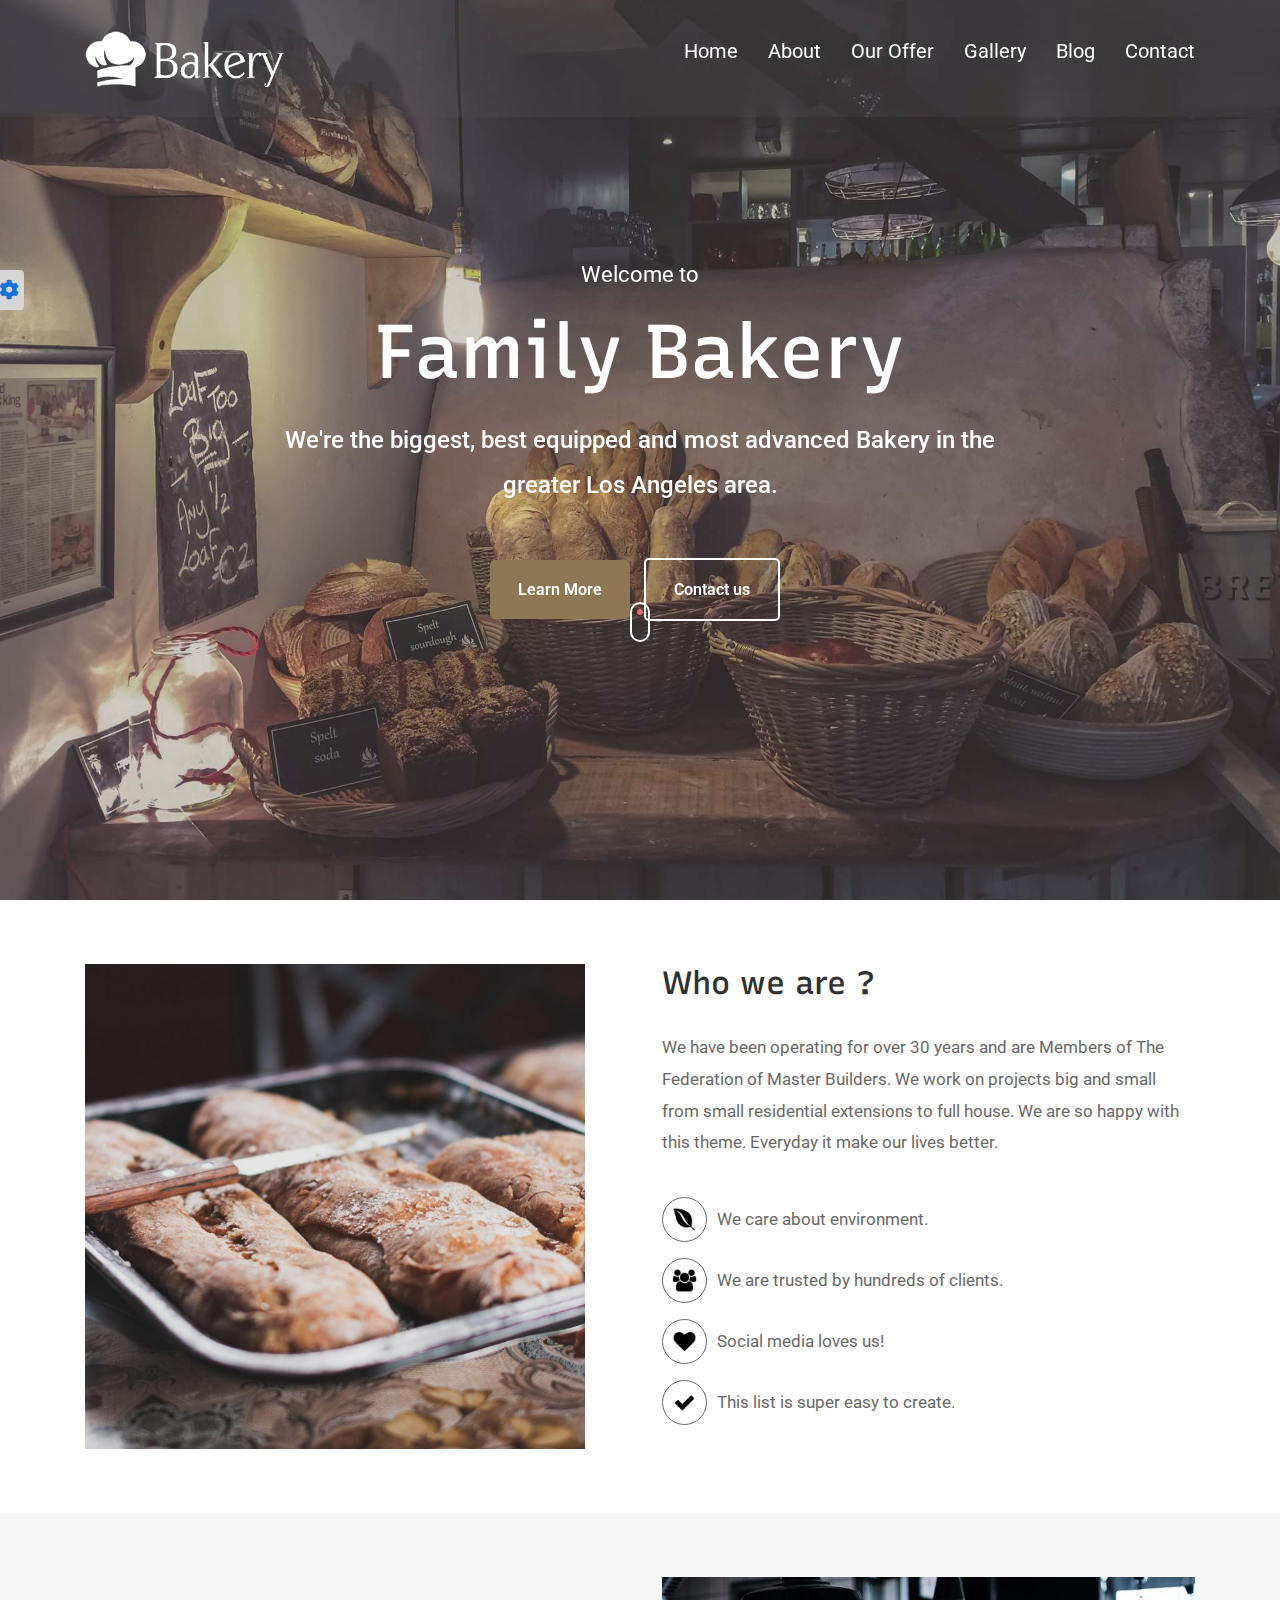
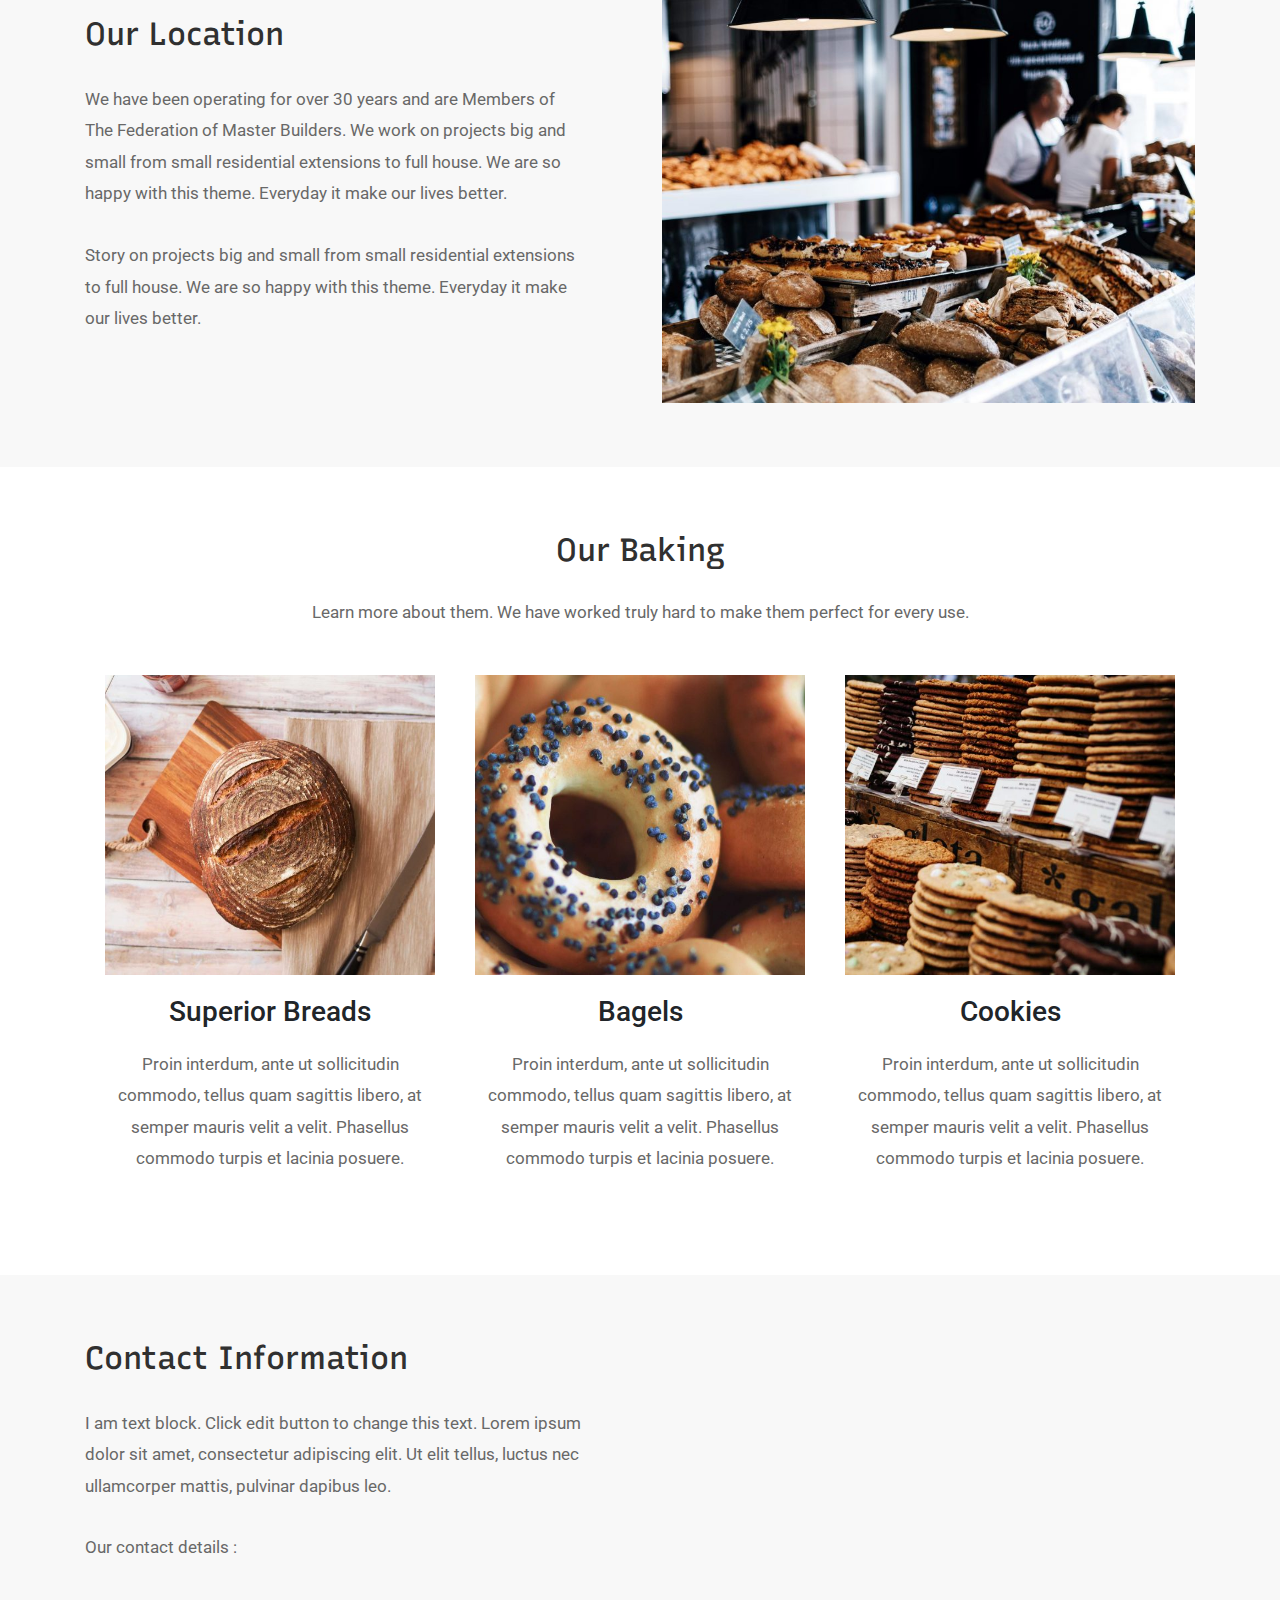
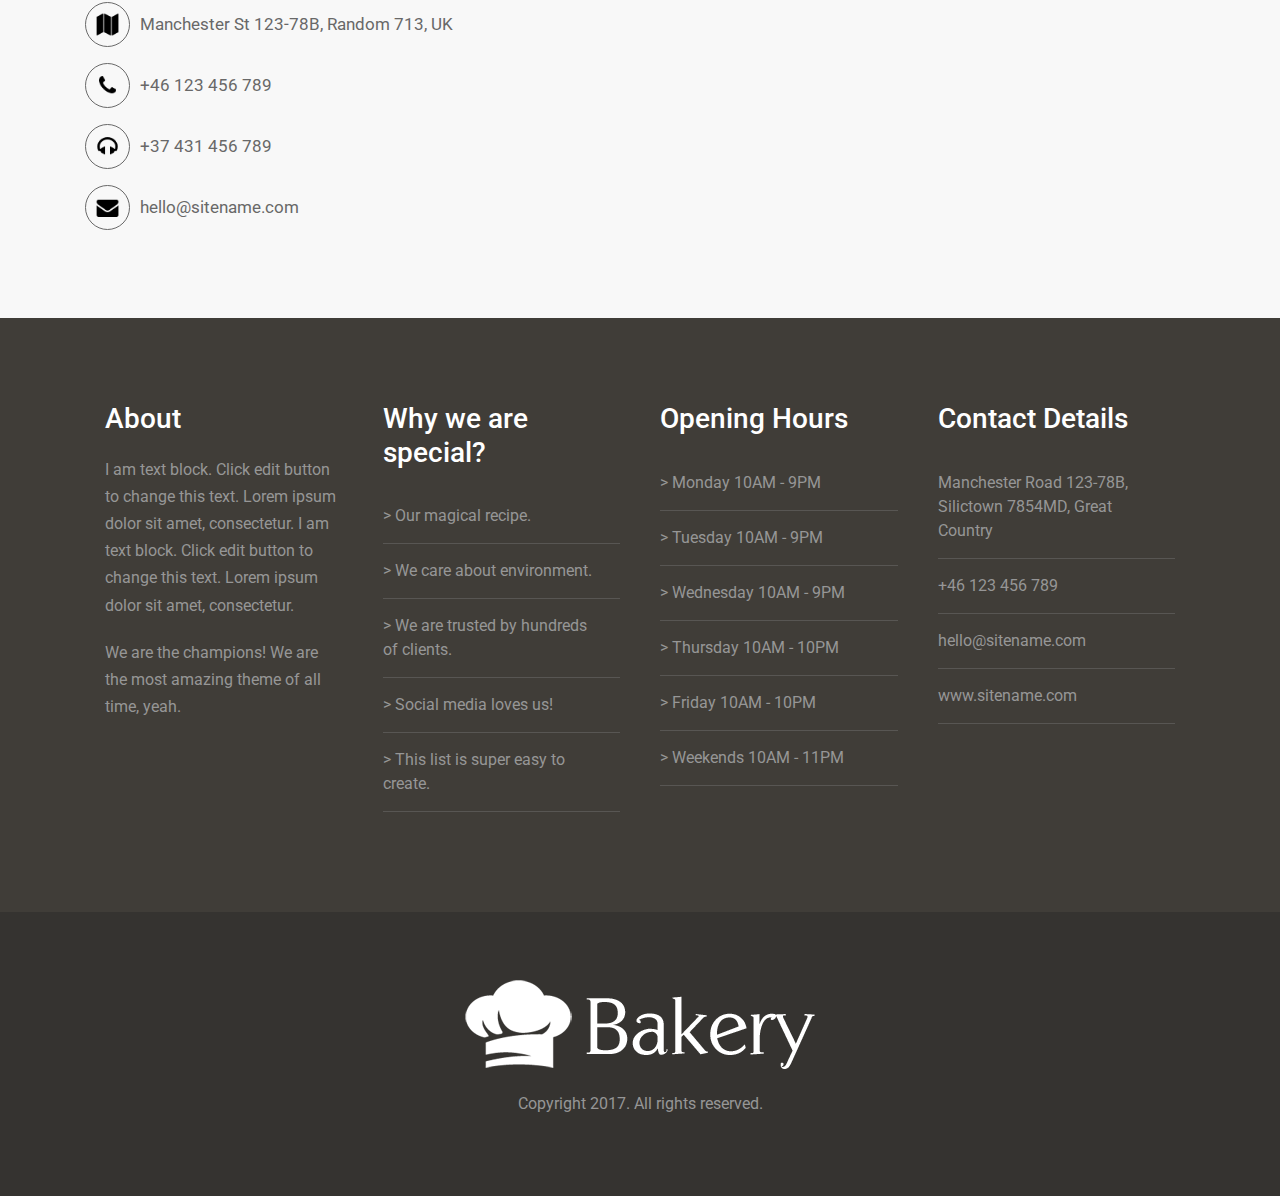
<file: index.html>
<!DOCTYPE html>
<html lang="en">
  <head>
    <link
      href="https://fonts.googleapis.com/css2?family=Recursive:wght@600&display=swap"
      rel="stylesheet"
    />
    <link
      href="https://fonts.googleapis.com/css2?family=Roboto:wght@300&display=swap"
      rel="stylesheet"
    />
    <link rel="stylesheet" href="css/bootstrap.min.css">
    <link rel="stylesheet" href="css/all.min.css">
    <link rel="stylesheet" href="css/style.css" />

    <script src="js/jquery-3.4.1.slim.min.js"></script>
    <script src="js/popper.min.js"></script>
    <script src="js/bootstrap.min.js"></script>
    <title>Document</title>
  </head>
  <body>
   
    <!--start Header-->
    <header>
      <div class="font rounded">
        <a href="https://support.google.com/accounts/answer/3118621?hl=ar"><i class="fas fa-cog fa-spin"></i></a>
        
      </div>   
      <div class="overLay"></div>
      <nav>
        <div class="container">
          <a href="index.html"><img src="img/bakery-light-1.png" alt="" /></a>
          <ul>
            <li><a href="index.html">Home</a></li>
            <li><a href="index-About.html">About</a></li>
            <li><a href="index-OurOffer.html">Our Offer</a></li>
            <li><a href="index-Gallery.html">Gallery</a></li>
            <li><a href="index-Blog.html">Blog</a></li>
            <li><a href="index-Contact.html">Contact</a></li>
          </ul>
        </div>
      </nav>
      <div class="contentH">
        <p>Welcome to</p>
        <h1>Family Bakery</h1>
        <h3>
          We're the biggest, best equipped and most advanced Bakery in the<br />
          greater Los Angeles area.
        </h3>
        <div>
          <a class="btnA" href="index.html">Learn More</a>
          <a class="btnB" href="index.html">Contact us</a>
        </div>
      
        <div class="squaer">
          <div class="ani rounded-pill">
            <div class="point rounded-circle"></div>

          </div>

        </div>
      </div>
      
    </header>
    <!--end Header-->
    <!--start WwA-->
    <div class="WwA">
      <div class="container">
        <img src="img/alexandru-stavrica-170390-800x760.jpg" alt="" />
        <div class="contentWwA">
          <h2>Who we are ?</h2>
          <p>
            We have been operating for over 30 years and are Members of The
            Federation of Master Builders. We work on projects big and small
            from small residential extensions to full house. We are so happy
            with this theme. Everyday it make our lives better.
          </p>
          <ul>
            <li>
              <div>
                <span><img src="img/envira.png" alt="" /></span>
                We care about environment.
              </div>
            </li>
            <li>
              <div>
                <span><img src="img/users.png" alt="" /></span>
                We are trusted by hundreds of clients.
              </div>
            </li>
            <li>
              <div>
                <span><img src="img/heart.png" alt="" /></span>
                Social media loves us!
              </div>
            </li>
            <li>
              <div>
                <span><img src="img/check.png" alt="" /></span>
                This list is super easy to create.
              </div>
            </li>
          </ul>
        </div>
      </div>
    </div>
    <!--end WwA-->
    <!--start Location-->
    <div class="location">
      <div class="container">
        <div class="contentLocat">
          <h2>Our Location</h2>
          <p>
            We have been operating for over 30 years and are Members of The
            Federation of Master Builders. We work on projects big and small
            from small residential extensions to full house. We are so happy
            with this theme. Everyday it make our lives better.
          </p>
          <p>
            Story on projects big and small from small residential extensions to
            full house. We are so happy with this theme. Everyday it make our
            lives better.
          </p>
        </div>
        <img src="img/full-2-800x640.jpg" alt="" />
      </div>
    </div>
    <!--end Location-->
    <!--start Baking-->
    <div class="baking">
      <div class="container">
        <h2>Our Baking</h2>
        <p>
          Learn more about them. We have worked truly hard to make them perfect
          for every use.
        </p>
        <div class="contentBak">
          <div class="cartBak">
            <img src="img/ben-garratt-134774-600x500.jpg" alt="" />
            <h3>Superior Breads</h3>
            <p>
              Proin interdum, ante ut sollicitudin commodo, tellus quam sagittis
              libero, at semper mauris velit a velit. Phasellus commodo turpis
              et lacinia posuere.
            </p>
          </div>

          <div class="cartBak">
            <img src="img/stas-ovsky-123540-600x500.jpg" alt="" />
            <h3>Bagels</h3>
            <p>
              Proin interdum, ante ut sollicitudin commodo, tellus quam sagittis
              libero, at semper mauris velit a velit. Phasellus commodo turpis
              et lacinia posuere.
            </p>
          </div>

          <div class="cartBak">
            <img src="img/clem-onojeghuo-206832-600x500.jpg" alt="" />
            <h3>Cookies</h3>
            <p>
              Proin interdum, ante ut sollicitudin commodo, tellus quam sagittis
              libero, at semper mauris velit a velit. Phasellus commodo turpis
              et lacinia posuere.
            </p>
          </div>
        </div>
      </div>
    </div>
    <!--end Baking-->
    <!--start Contact-->
    <div class="contact">
      <div class="container">
        <div class="contentConta">
          <h2>Contact Information</h2>
          <p>
            I am text block. Click edit button to change this text. Lorem ipsum
            dolor sit amet, consectetur adipiscing elit. Ut elit tellus, luctus
            nec ullamcorper mattis, pulvinar dapibus leo.
          </p>
          <p>Our contact details :</p>
          <ul>
            <li>
              <div>
                <span><img src="img/map.png" alt="" /></span>
                Manchester St 123-78B, Random 713, UK
              </div>
            </li>
            <li>
              <div>
                <span><img src="img/phone.png" alt="" /></span>
                +46 123 456 789
              </div>
            </li>
            <li>
              <div>
                <span><img src="img/headphones.png" alt="" /></span>
                +37 431 456 789
              </div>
            </li>
            <li>
              <div>
                <span><img src="img/envelope.png" alt="" /></span>
                hello@sitename.com
              </div>
            </li>
          </ul>
        </div>

        <iframe
          src="https://www.youtube.com/embed/XQUaQpoF8xE"
          frameborder="0"
          allow="accelerometer; autoplay; encrypted-media; gyroscope; picture-in-picture"
          allowfullscreen
        ></iframe>
      </div>
    </div>
    <!--end Contact-->
    <!--start footerA-->
    <div class="footerA">
      <div class="container">
        <div class="cartFooter">
          <h3>About</h3>
          <p>
            I am text block. Click edit button to change this text. Lorem ipsum
            dolor sit amet, consectetur. I am text block. Click edit button to
            change this text. Lorem ipsum dolor sit amet, consectetur.
          </p>
          <p>
            We are the champions! We are the most amazing theme of all time,
            yeah.
          </p>
        </div>

        <div class="cartFooter">
          <h3>Why we are special?</h3>
          <ul>
            <li>> Our magical recipe.</li>
            <li>> We care about environment.</li>
            <li>> We are trusted by hundreds of clients.</li>
            <li>> Social media loves us!</li>
            <li>> This list is super easy to create.</li>
          </ul>
        </div>

        <div class="cartFooter">
          <h3>Opening Hours</h3>
          <ul>
            <li>> Monday 10AM - 9PM</li>
            <li>> Tuesday 10AM - 9PM</li>
            <li>> Wednesday 10AM - 9PM</li>
            <li>> Thursday 10AM - 10PM</li>
            <li>> Friday 10AM - 10PM</li>
            <li>> Weekends 10AM - 11PM</li>
          </ul>
        </div>

        <div class="cartFooter">
          <h3>Contact Details</h3>
          <ul>
            <li>Manchester Road 123-78B, Silictown 7854MD, Great Country</li>
            <li><a href=""> +46 123 456 789</a></li>
            <li><a href="">hello@sitename.com</a></li>
            <li>
              <a href="http://www.sitename.com">www.sitename.com</a>
            </li>
          </ul>
        </div>
      </div>
    </div>
    <!--end footerA-->
    <!--start footerB-->
    <div class="footerB">
      <img src="img/bakery-light-1.png" alt="" />
      <p>Copyright 2017. All rights reserved.</p>
    </div>
    <!--end footerB-->
  </body>
</html>
</file>
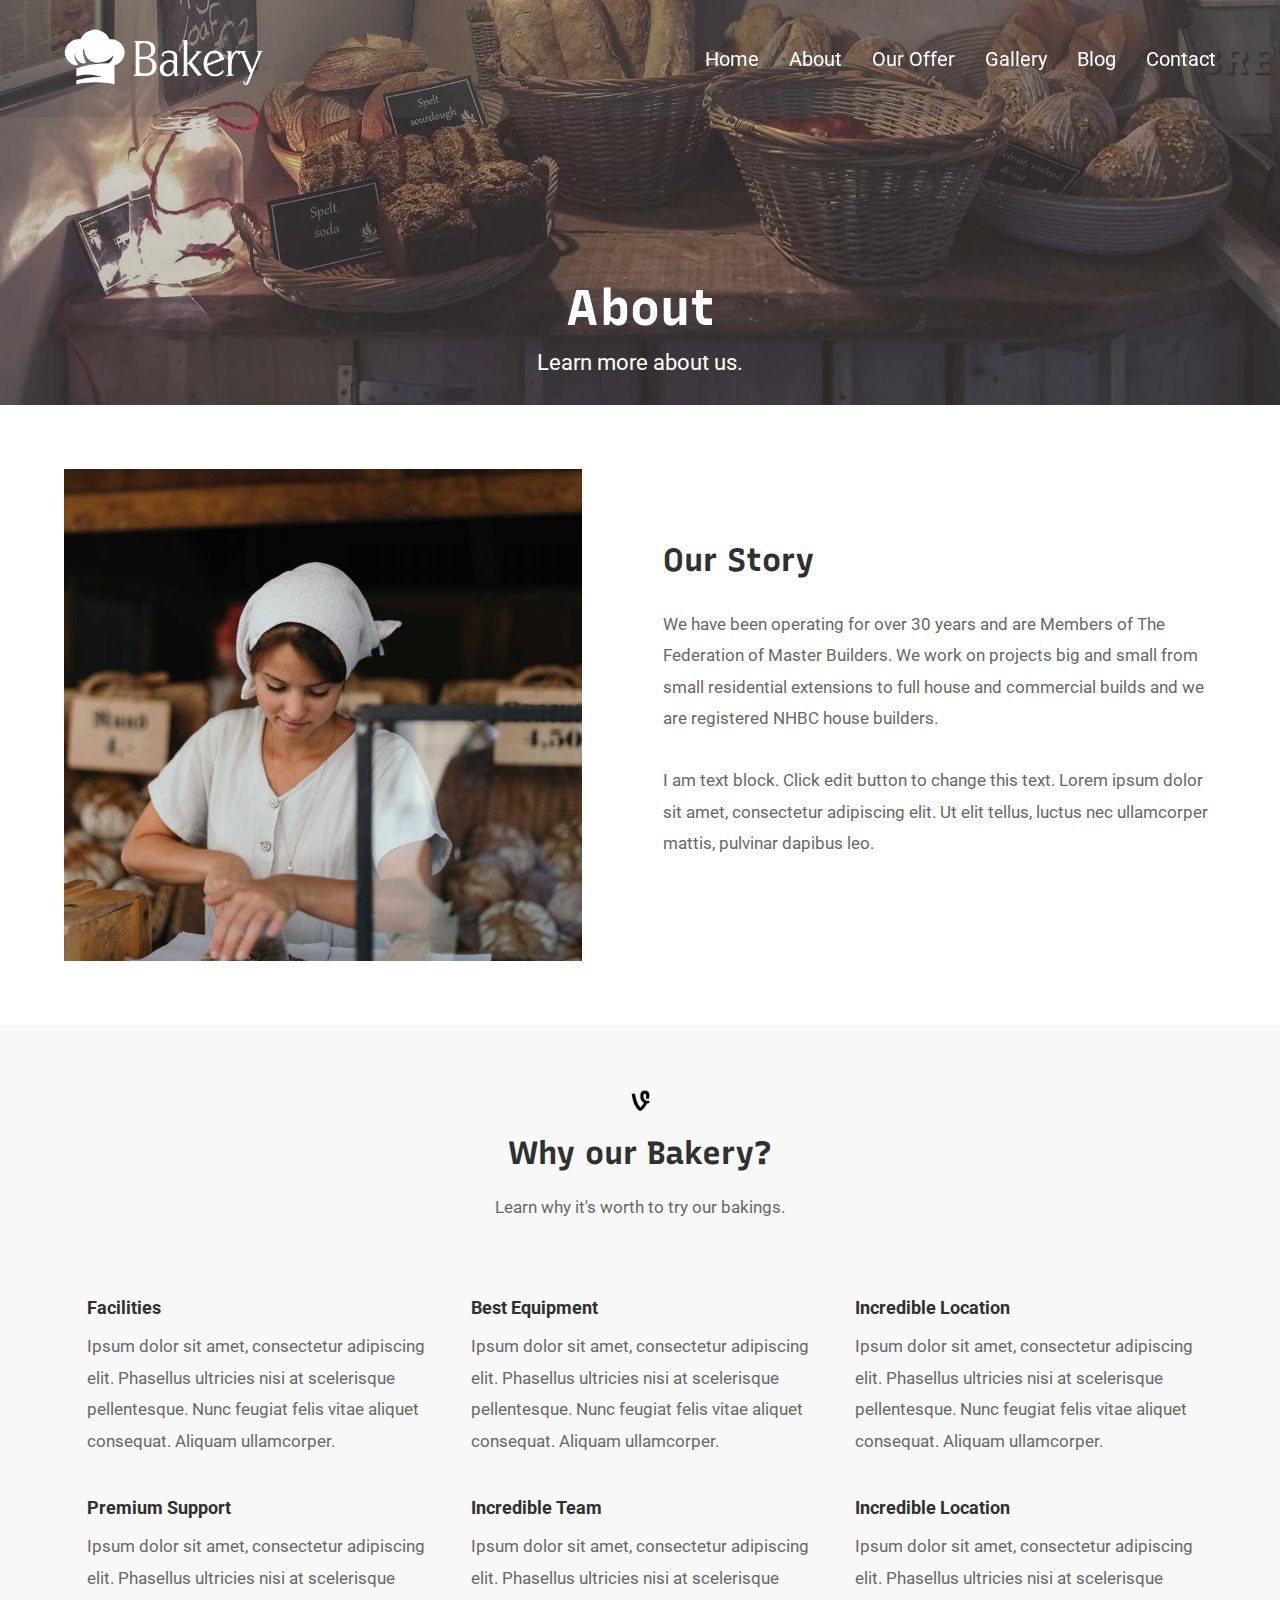
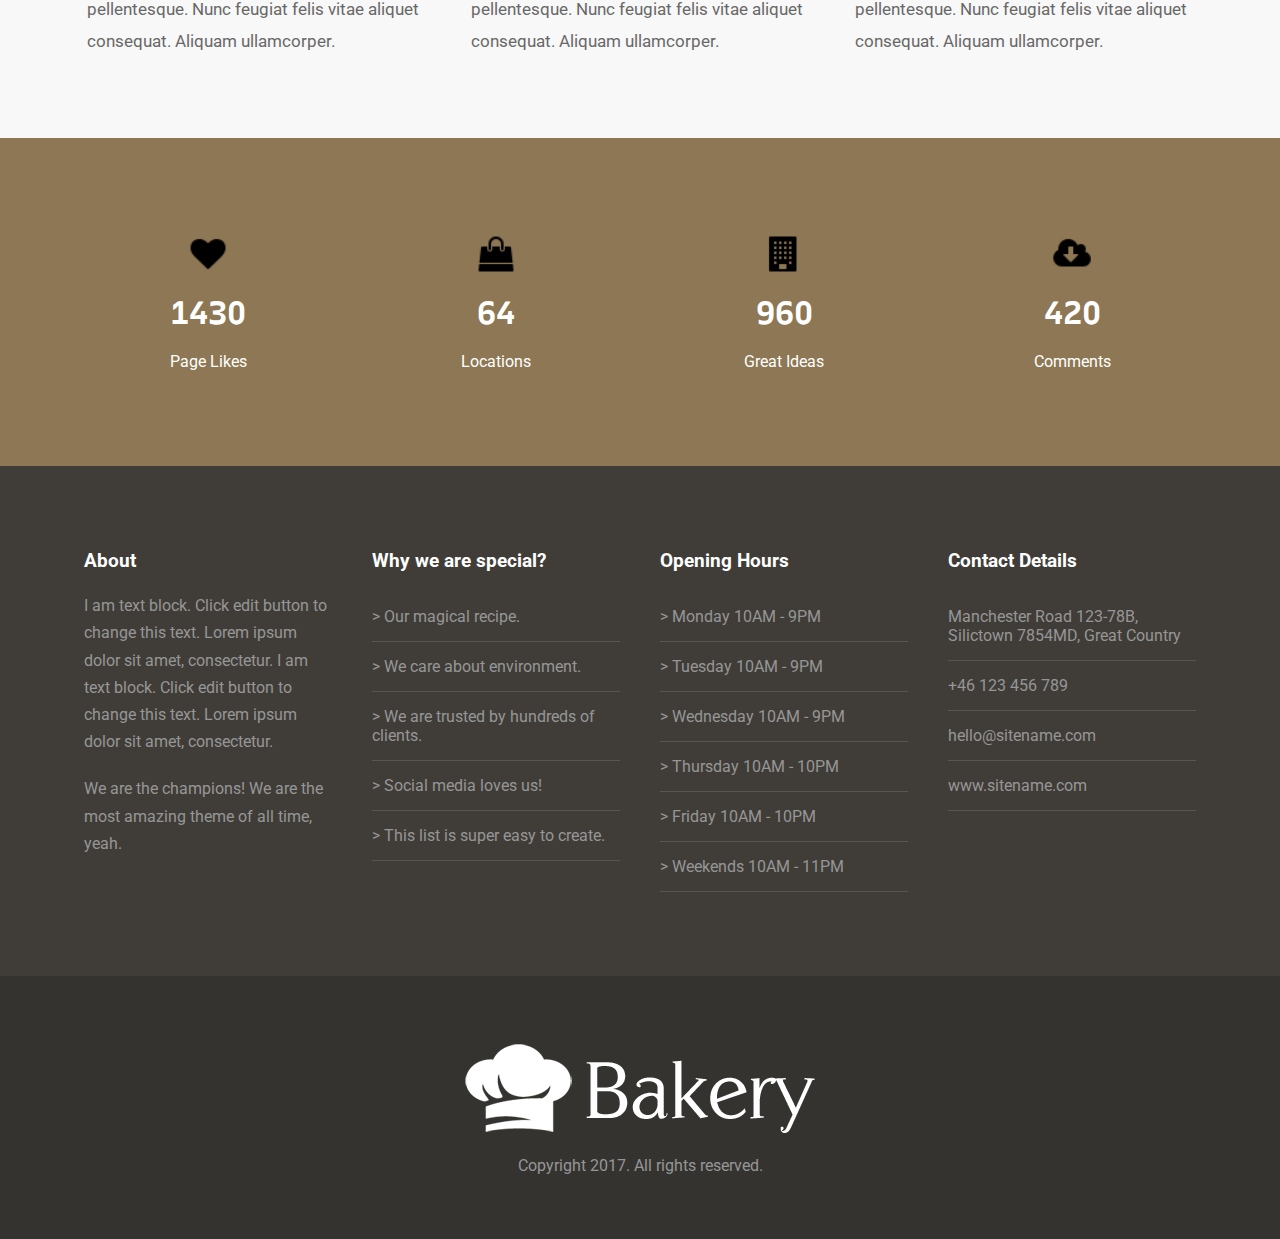
<file: index-About.html>
<!DOCTYPE html>
<html lang="en">
  <head>
    <title>Document</title>
    <link
      href="https://fonts.googleapis.com/css2?family=Recursive:wght@600&display=swap"
      rel="stylesheet"
    />
    <link
      href="https://fonts.googleapis.com/css2?family=Roboto:wght@300&display=swap"
      rel="stylesheet"
    />
    <link rel="stylesheet" href="css/style-About.css" />
  </head>
  <body>
    <!--start Header-->
    <header>
      <div class="overLay"></div>
      <nav>
        <div class="container">
          <a href="index.html"><img src="img/bakery-light-1.png" alt="" /></a>
          <ul>
            <li><a href="index.html">Home</a></li>
            <li><a href="index-About.html">About</a></li>
            <li><a href="index-OurOffer.html">Our Offer</a></li>
            <li><a href="index-Gallery.html">Gallery</a></li>
            <li><a href="index-Blog.html">Blog</a></li>
            <li><a href="index-Contact.html">Contact</a></li>
          </ul>
        </div>
      </nav>
      <div class="contentH">
        <h3>
          About
        </h3>
        <p>Learn more about us.</p>
      </div>
    </header>
    <!--end Header-->
    <!--start OurStory-->
    <div class="OurStory">
      <div class="container">
        <img src="img/imgAbout/roman-kraft-56589-800x760.jpg" alt="" />
        <div class="contentOurStory">
          <h2>Our Story</h2>
          <p>
            We have been operating for over 30 years and are Members of The
            Federation of Master Builders. We work on projects big and small
            from small residential extensions to full house and commercial
            builds and we are registered NHBC house builders.
          </p>
          <p>
            I am text block. Click edit button to change this text. Lorem ipsum
            dolor sit amet, consectetur adipiscing elit. Ut elit tellus, luctus
            nec ullamcorper mattis, pulvinar dapibus leo.
          </p>
        </div>
      </div>
    </div>
    <!--end OurStory-->
    <!--start Whyour-->
    <div class="whyour">
      <div class="container">
        <img src="img/imgAbout/vine.png" alt="" />
        <h2>Why our Bakery?</h2>
        <p>Learn why it's worth to try our bakings.</p>
        <div class="contentWhyour">
          <div class="cartWhy">
            <h2>Facilities</h2>
            <p>
              Ipsum dolor sit amet, consectetur adipiscing elit. Phasellus
              ultricies nisi at scelerisque pellentesque. Nunc feugiat felis
              vitae aliquet consequat. Aliquam ullamcorper.
            </p>
          </div>
          <div class="cartWhy">
            <h2>Best Equipment</h2>
            <p>
              Ipsum dolor sit amet, consectetur adipiscing elit. Phasellus
              ultricies nisi at scelerisque pellentesque. Nunc feugiat felis
              vitae aliquet consequat. Aliquam ullamcorper.
            </p>
          </div>
          <div class="cartWhy">
            <h2>Incredible Location</h2>
            <p>
              Ipsum dolor sit amet, consectetur adipiscing elit. Phasellus
              ultricies nisi at scelerisque pellentesque. Nunc feugiat felis
              vitae aliquet consequat. Aliquam ullamcorper.
            </p>
          </div>
          <div class="cartWhy">
            <h2>Premium Support</h2>
            <p>
              Ipsum dolor sit amet, consectetur adipiscing elit. Phasellus
              ultricies nisi at scelerisque pellentesque. Nunc feugiat felis
              vitae aliquet consequat. Aliquam ullamcorper.
            </p>
          </div>
          <div class="cartWhy">
            <h2>Incredible Team</h2>
            <p>
              Ipsum dolor sit amet, consectetur adipiscing elit. Phasellus
              ultricies nisi at scelerisque pellentesque. Nunc feugiat felis
              vitae aliquet consequat. Aliquam ullamcorper.
            </p>
          </div>
          <div class="cartWhy">
            <h2>Incredible Location</h2>
            <p>
              Ipsum dolor sit amet, consectetur adipiscing elit. Phasellus
              ultricies nisi at scelerisque pellentesque. Nunc feugiat felis
              vitae aliquet consequat. Aliquam ullamcorper.
            </p>
          </div>
        </div>
      </div>
    </div>
    <!--end Whyour-->
    <!--start testemonial-->
    <div class="testemonial">
      <div class="container">
        <div class="cartTestemonial">
          <img src="img/heart.png" alt="" />
          <h2>1430</h2>
          <p>Page Likes</p>
        </div>
        <div class="cartTestemonial">
          <img src="img/imgAbout/shopping-bag.png" alt="" />
          <h2>64</h2>
          <p>Locations</p>
        </div>
        <div class="cartTestemonial">
          <img src="img/imgAbout/building.png" alt="" />
          <h2>960</h2>
          <p>Great Ideas</p>
        </div>
        <div class="cartTestemonial">
          <img src="img/imgAbout/cloud-download.png" alt="" />
          <h2>420</h2>
          <p>Comments</p>
        </div>
      </div>
    </div>
    <!--end testemonial-->
    <!--start footerA-->
    <div class="footerA">
      <div class="container">
        <div class="cartFooter">
          <h3>About</h3>
          <p>
            I am text block. Click edit button to change this text. Lorem ipsum
            dolor sit amet, consectetur. I am text block. Click edit button to
            change this text. Lorem ipsum dolor sit amet, consectetur.
          </p>
          <p>
            We are the champions! We are the most amazing theme of all time,
            yeah.
          </p>
        </div>

        <div class="cartFooter">
          <h3>Why we are special?</h3>
          <ul>
            <li>> Our magical recipe.</li>
            <li>> We care about environment.</li>
            <li>> We are trusted by hundreds of clients.</li>
            <li>> Social media loves us!</li>
            <li>> This list is super easy to create.</li>
          </ul>
        </div>

        <div class="cartFooter">
          <h3>Opening Hours</h3>
          <ul>
            <li>> Monday 10AM - 9PM</li>
            <li>> Tuesday 10AM - 9PM</li>
            <li>> Wednesday 10AM - 9PM</li>
            <li>> Thursday 10AM - 10PM</li>
            <li>> Friday 10AM - 10PM</li>
            <li>> Weekends 10AM - 11PM</li>
          </ul>
        </div>

        <div class="cartFooter">
          <h3>Contact Details</h3>
          <ul>
            <li>Manchester Road 123-78B, Silictown 7854MD, Great Country</li>
            <li><a href=""> +46 123 456 789</a></li>
            <li><a href="">hello@sitename.com</a></li>
            <li>
              <a href="http://www.sitename.com">www.sitename.com</a>
            </li>
          </ul>
        </div>
      </div>
    </div>
    <!--end footerA-->
    <!--start footerB-->
    <div class="footerB">
      <img src="img/bakery-light-1.png" alt="" />
      <p>Copyright 2017. All rights reserved.</p>
    </div>
    <!--end footerB-->
  </body>
</html>
</file>
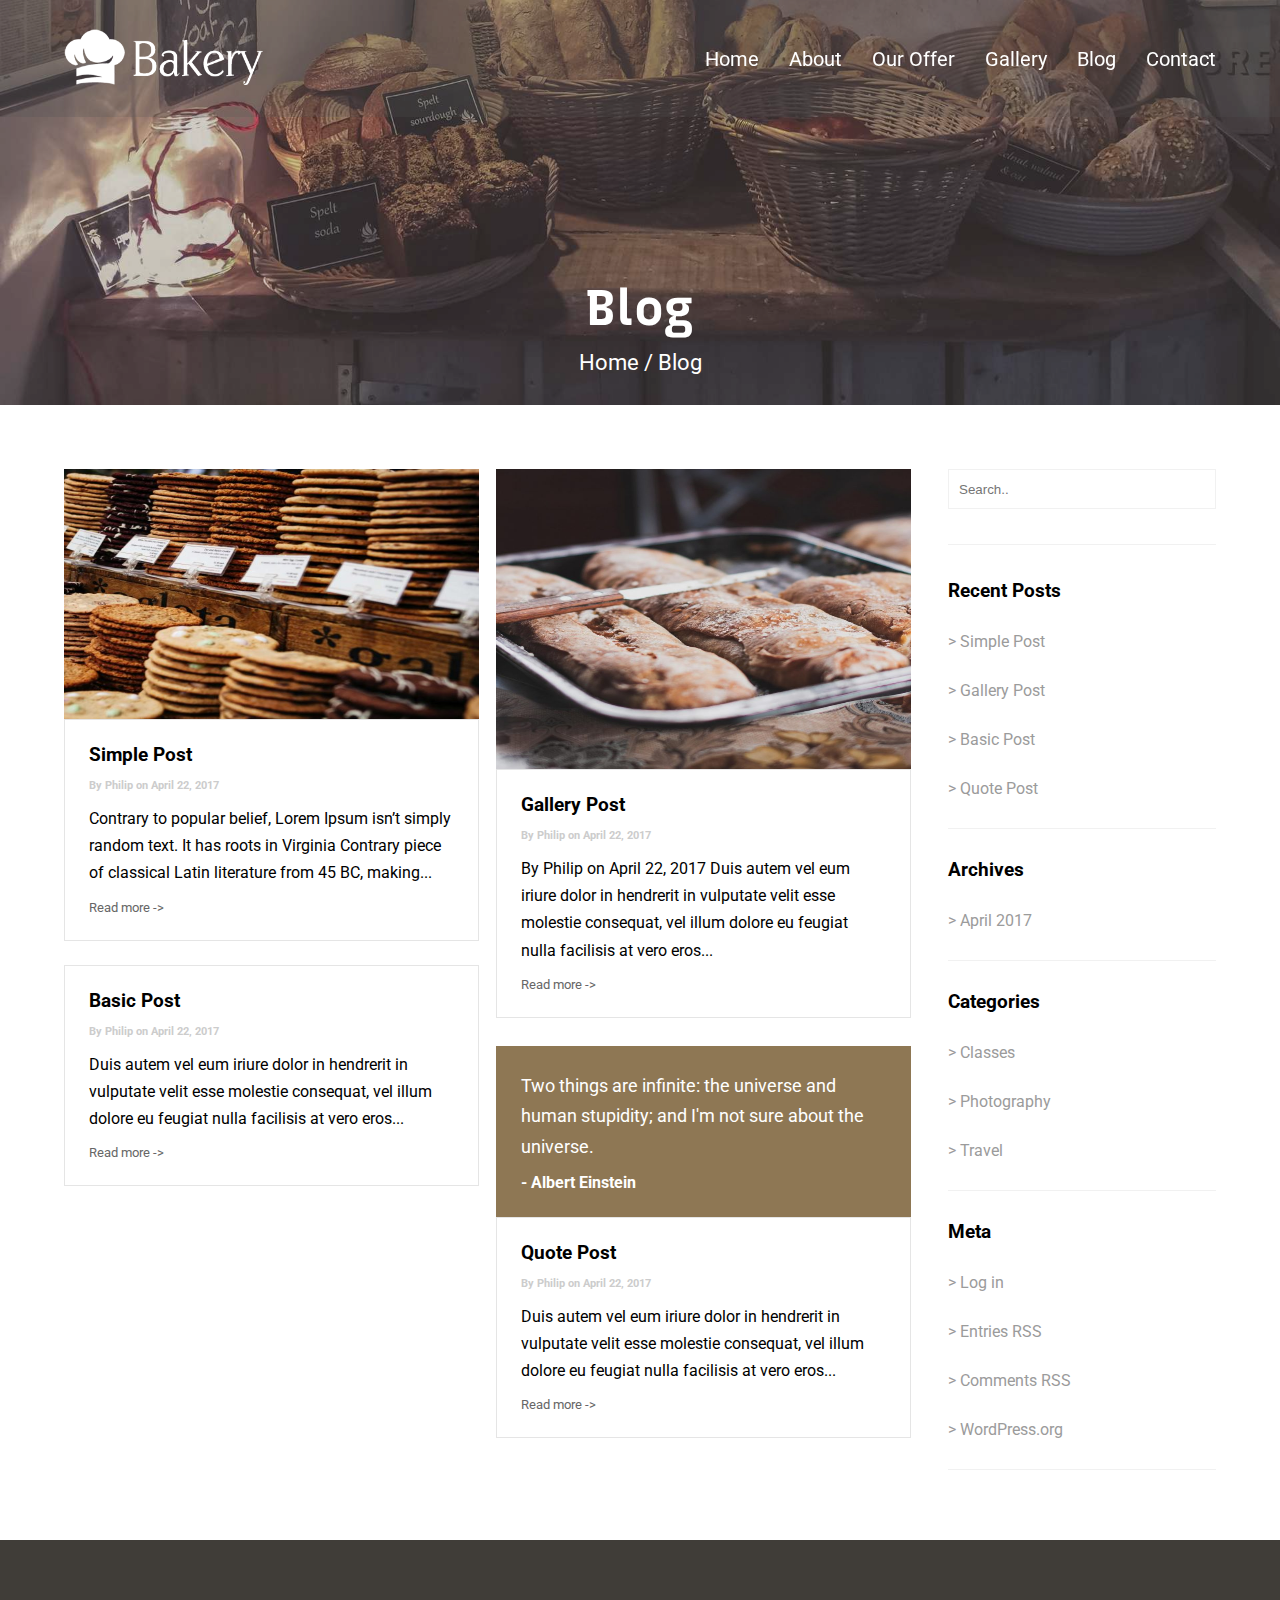
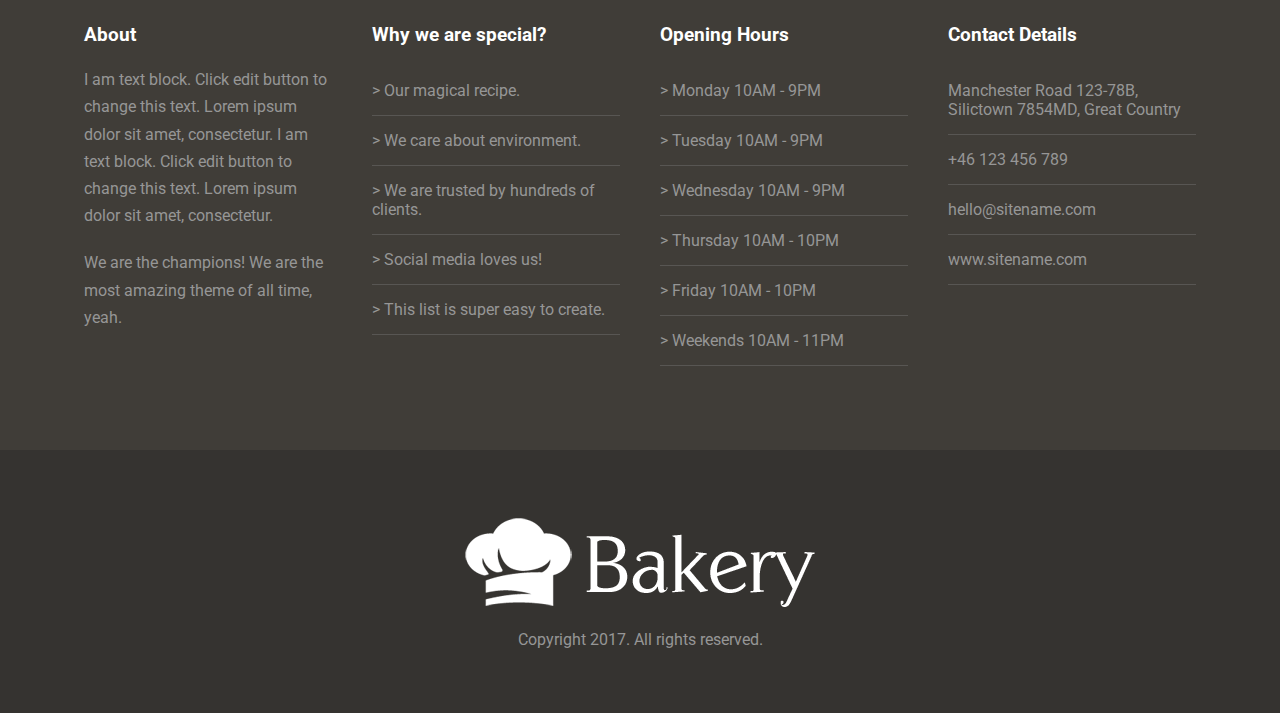
<file: index-Blog.html>
<!DOCTYPE html>
<html lang="en">
  <head>
    <title>Document</title>
    <link
      href="https://fonts.googleapis.com/css2?family=Recursive:wght@600&display=swap"
      rel="stylesheet"
    />
    <link
      href="https://fonts.googleapis.com/css2?family=Roboto:wght@300&display=swap"
      rel="stylesheet"
    />
    <link rel="stylesheet" href="css/style-Blog.css" />
  </head>
  <body>
    <!--start Header-->
    <header>
      <div class="overLay"></div>
      <nav>
        <div class="container">
          <a href="index.html"><img src="img/bakery-light-1.png" alt="" /></a>
          <ul>
            <li><a href="index.html">Home</a></li>
            <li><a href="index-About.html">About</a></li>
            <li><a href="index-OurOffer.html">Our Offer</a></li>
            <li><a href="index-Gallery.html">Gallery</a></li>
            <li><a href="index-Blog.html">Blog</a></li>
            <li><a href="index-Contact.html">Contact</a></li>
          </ul>
        </div>
      </nav>
      <div class="contentH">
        <h3>
          Blog
        </h3>
        <p>Home / Blog</p>
      </div>
    </header>
    <!--end Header-->
    <!--start Gallery-->
    <div class="Gallery">
      <div class="container">
        <div class="contaireGalA">
          <div class="GalA">
            <img src="img/clem-onojeghuo-206832-600x500.jpg" alt="" />
            <div class="contentGal">
              <h3>Simple Post</h3>
              <h6>By Philip on April 22, 2017</h6>
              <p>
                Contrary to popular belief, Lorem Ipsum isn’t simply random
                text. It has roots in Virginia Contrary piece of classical Latin
                literature from 45 BC, making...
              </p>
              <a href="#">Read more -></a>
            </div>
            <div class="contentGal">
              <h3>Basic Post</h3>
              <h6>By Philip on April 22, 2017</h6>
              <p>
                Duis autem vel eum iriure dolor in hendrerit in vulputate velit
                esse molestie consequat, vel illum dolore eu feugiat nulla
                facilisis at vero eros...
              </p>
              <a href="#">Read more -></a>
            </div>
          </div>

          <div class="GalB">
            <img src="img/alexandru-stavrica-170390-800x760.jpg" alt="" />
            <div class="contentGal">
              <h3>Gallery Post</h3>
              <h6>By Philip on April 22, 2017</h6>
              <p>
                By Philip on April 22, 2017 Duis autem vel eum iriure dolor in
                hendrerit in vulputate velit esse molestie consequat, vel illum
                dolore eu feugiat nulla facilisis at vero eros...
              </p>
              <a href="#">Read more -></a>
            </div>

            <div class="backHead">
              <p>
                Two things are infinite: the universe and human stupidity; and
                I'm not sure about the universe.
              </p>
              <h4>- Albert Einstein</h4>
            </div>
            <div class="contentGal">
              <h3>Quote Post</h3>
              <h6>By Philip on April 22, 2017</h6>
              <p>
                Duis autem vel eum iriure dolor in hendrerit in vulputate velit
                esse molestie consequat, vel illum dolore eu feugiat nulla
                facilisis at vero eros...
              </p>
              <a href="#">Read more -></a>
            </div>
          </div>
        </div>
        <div class="contaireGalB">
          <input type="text" placeholder="Search.." />
          <div class="underLing"></div>
          <ul>
            <li><h3>Recent Posts</h3></li>
            <li><a href="">> Simple Post</a></li>
            <li><a href="">> Gallery Post</a></li>
            <li><a href="">> Basic Post</a></li>
            <li><a href="">> Quote Post</a></li>
          </ul>
          <ul>
            <li><h3>Archives</h3></li>
            <li><a href="">> April 2017</a></li>
          </ul>
          <ul>
            <li><h3>Categories</h3></li>
            <li><a href="">> Classes</a></li>
            <li><a href="">> Photography</a></li>
            <li><a href="">> Travel</a></li>
          </ul>
          <ul>
            <li><h3>Meta</h3></li>
            <li><a href="">> Log in</a></li>
            <li><a href="">> Entries RSS</a></li>
            <li><a href="">> Comments RSS</a></li>
            <li><a href="">> WordPress.org</a></li>
          </ul>
        </div>
      </div>
    </div>
    <!--end Gallery-->
    <!--start footerA-->
    <div class="footerA">
      <div class="container">
        <div class="cartFooter">
          <h3>About</h3>
          <p>
            I am text block. Click edit button to change this text. Lorem ipsum
            dolor sit amet, consectetur. I am text block. Click edit button to
            change this text. Lorem ipsum dolor sit amet, consectetur.
          </p>
          <p>
            We are the champions! We are the most amazing theme of all time,
            yeah.
          </p>
        </div>

        <div class="cartFooter">
          <h3>Why we are special?</h3>
          <ul>
            <li>> Our magical recipe.</li>
            <li>> We care about environment.</li>
            <li>> We are trusted by hundreds of clients.</li>
            <li>> Social media loves us!</li>
            <li>> This list is super easy to create.</li>
          </ul>
        </div>

        <div class="cartFooter">
          <h3>Opening Hours</h3>
          <ul>
            <li>> Monday 10AM - 9PM</li>
            <li>> Tuesday 10AM - 9PM</li>
            <li>> Wednesday 10AM - 9PM</li>
            <li>> Thursday 10AM - 10PM</li>
            <li>> Friday 10AM - 10PM</li>
            <li>> Weekends 10AM - 11PM</li>
          </ul>
        </div>

        <div class="cartFooter">
          <h3>Contact Details</h3>
          <ul>
            <li>Manchester Road 123-78B, Silictown 7854MD, Great Country</li>
            <li><a href=""> +46 123 456 789</a></li>
            <li><a href="">hello@sitename.com</a></li>
            <li>
              <a href="http://www.sitename.com">www.sitename.com</a>
            </li>
          </ul>
        </div>
      </div>
    </div>
    <!--end footerA-->
    <!--start footerB-->
    <div class="footerB">
      <img src="img/bakery-light-1.png" alt="" />
      <p>Copyright 2017. All rights reserved.</p>
    </div>
    <!--end footerB-->
  </body>
</html>
</file>
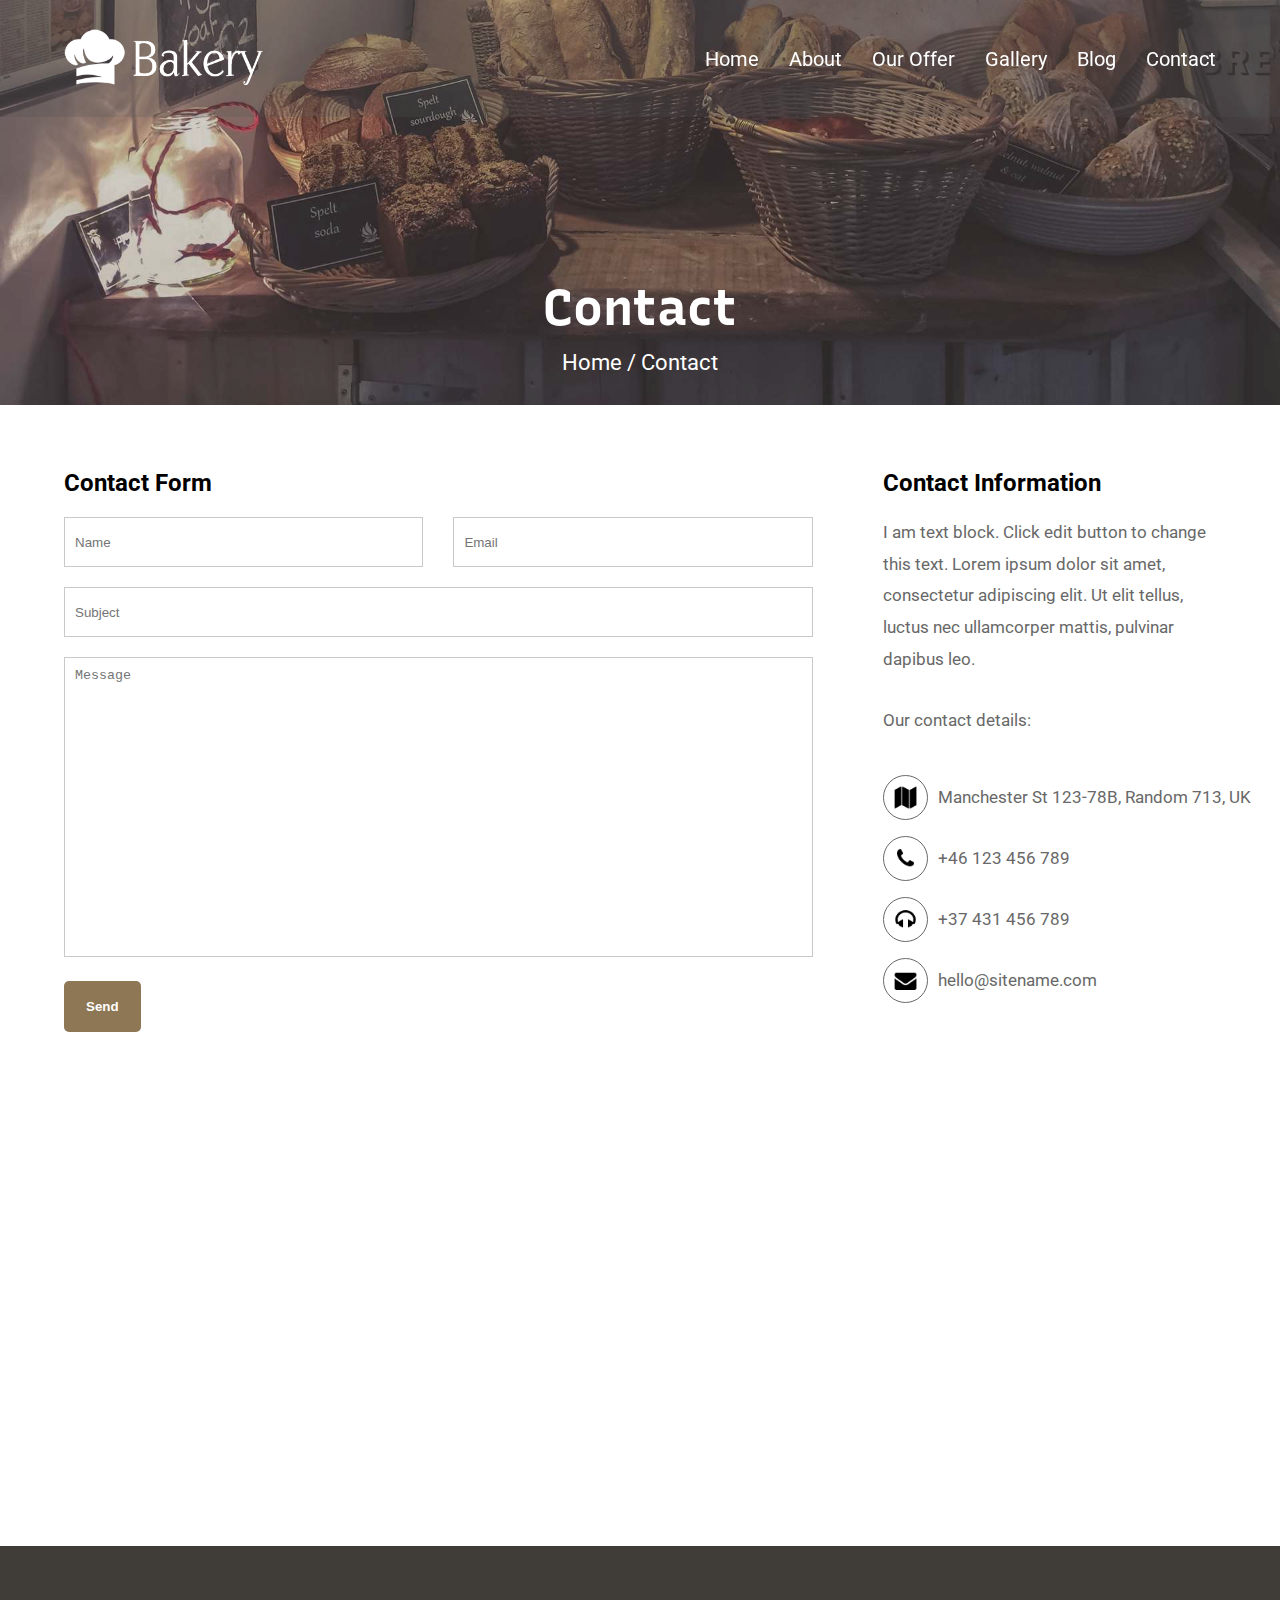
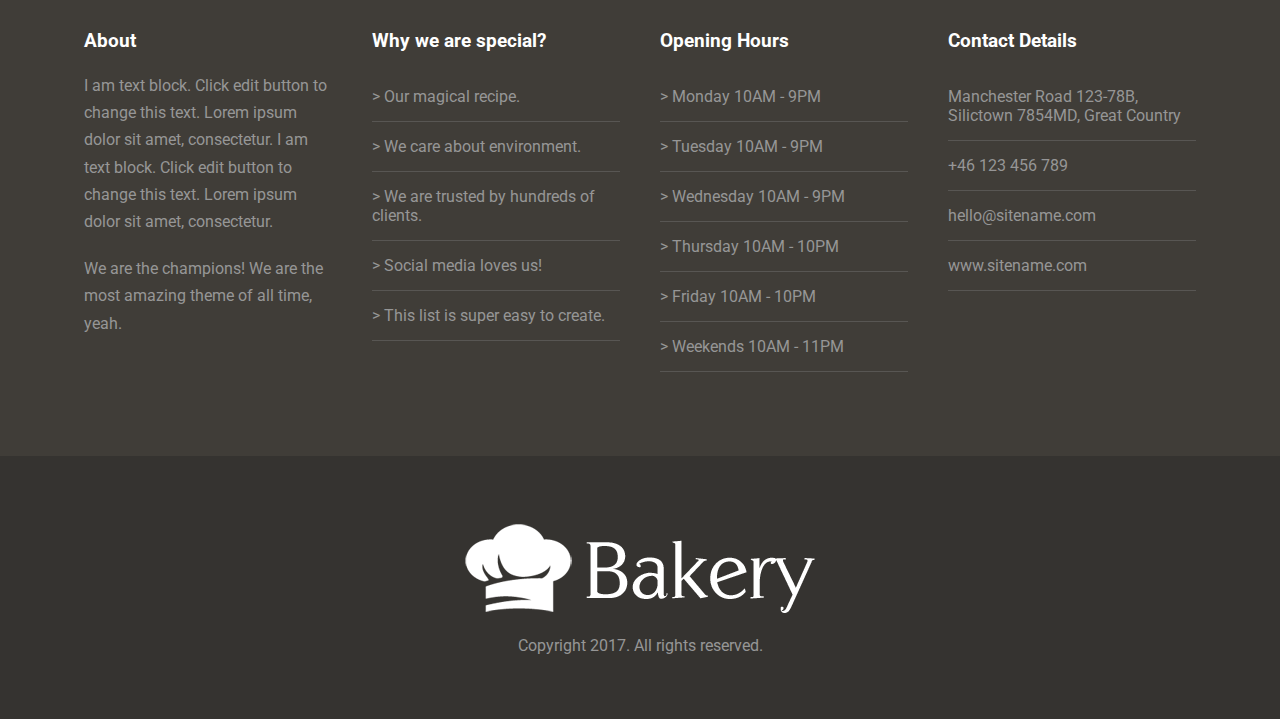
<file: index-Contact.html>
<!DOCTYPE html>
<html lang="en">
  <head>
    <title>Document</title>
    <link
      href="https://fonts.googleapis.com/css2?family=Recursive:wght@600&display=swap"
      rel="stylesheet"
    />
    <link
      href="https://fonts.googleapis.com/css2?family=Roboto:wght@300&display=swap"
      rel="stylesheet"
    />
    <link rel="stylesheet" href="css/style-Contact.css" />
  </head>
  <body>
    <!--start Header-->
    <header>
      <div class="overLay"></div>
      <nav>
        <div class="container">
          <a href="index.html"><img src="img/bakery-light-1.png" alt="" /></a>
          <ul>
            <li><a href="index.html">Home</a></li>
            <li><a href="index-About.html">About</a></li>
            <li><a href="index-OurOffer.html">Our Offer</a></li>
            <li><a href="index-Gallery.html">Gallery</a></li>
            <li><a href="index-Blog.html">Blog</a></li>
            <li><a href="index-Contact.html">Contact</a></li>
          </ul>
        </div>
      </nav>
      <div class="contentH">
        <h3>
          Contact
        </h3>
        <p>Home / Contact</p>
      </div>
    </header>
    <!--end Header-->
    <!--start Gallery-->
    <div class="Gallery">
      <div class="container">
        <div class="contaireGalA">
          <h2>Contact Form</h2>
          <form action="">
            <div class="headForm">
              <input type="text" placeholder="Name" name="Name" />
              <input type="text" placeholder="Email" name="Email" />
            </div>
            <input type="text" placeholder="Subject" name="Subject" /><br />
            <textarea name="Message" placeholder="Message"></textarea><br />
            <button type="submit">Send</button>
          </form>
        </div>
        <div class="contaireGalB">
          <h2>Contact Information</h2>
          <p>
            I am text block. Click edit button to change this text. Lorem ipsum
            dolor sit amet, consectetur adipiscing elit. Ut elit tellus, luctus
            nec ullamcorper mattis, pulvinar dapibus leo.
          </p>
          <p>Our contact details:</p>
          <ul>
            <li>
              <div>
                <span><img src="img/map.png" alt="" /></span>
                Manchester St 123-78B, Random 713, UK
              </div>
            </li>
            <li>
              <div>
                <span><img src="img/phone.png" alt="" /></span>
                +46 123 456 789
              </div>
            </li>
            <li>
              <div>
                <span><img src="img/headphones.png" alt="" /></span>
                +37 431 456 789
              </div>
            </li>
            <li>
              <div>
                <span><img src="img/envelope.png" alt="" /></span>
                hello@sitename.com
              </div>
            </li>
          </ul>
        </div>
      </div>
    </div>
    <!--end Gallery-->
    <!--start Iframe-->
    <iframe
      src="https://www.youtube.com/embed/XQUaQpoF8xE"
      frameborder="0"
      allow="accelerometer; autoplay; encrypted-media; gyroscope; picture-in-picture"
      allowfullscreen
    ></iframe>
    <!--end Iframe-->
    <!--start footerA-->
    <div class="footerA">
      <div class="container">
        <div class="cartFooter">
          <h3>About</h3>
          <p>
            I am text block. Click edit button to change this text. Lorem ipsum
            dolor sit amet, consectetur. I am text block. Click edit button to
            change this text. Lorem ipsum dolor sit amet, consectetur.
          </p>
          <p>
            We are the champions! We are the most amazing theme of all time,
            yeah.
          </p>
        </div>

        <div class="cartFooter">
          <h3>Why we are special?</h3>
          <ul>
            <li>> Our magical recipe.</li>
            <li>> We care about environment.</li>
            <li>> We are trusted by hundreds of clients.</li>
            <li>> Social media loves us!</li>
            <li>> This list is super easy to create.</li>
          </ul>
        </div>

        <div class="cartFooter">
          <h3>Opening Hours</h3>
          <ul>
            <li>> Monday 10AM - 9PM</li>
            <li>> Tuesday 10AM - 9PM</li>
            <li>> Wednesday 10AM - 9PM</li>
            <li>> Thursday 10AM - 10PM</li>
            <li>> Friday 10AM - 10PM</li>
            <li>> Weekends 10AM - 11PM</li>
          </ul>
        </div>

        <div class="cartFooter">
          <h3>Contact Details</h3>
          <ul>
            <li>Manchester Road 123-78B, Silictown 7854MD, Great Country</li>
            <li><a href=""> +46 123 456 789</a></li>
            <li><a href="">hello@sitename.com</a></li>
            <li>
              <a href="http://www.sitename.com">www.sitename.com</a>
            </li>
          </ul>
        </div>
      </div>
    </div>
    <!--end footerA-->
    <!--start footerB-->
    <div class="footerB">
      <img src="img/bakery-light-1.png" alt="" />
      <p>Copyright 2017. All rights reserved.</p>
    </div>
    <!--end footerB-->
  </body>
</html>
</file>
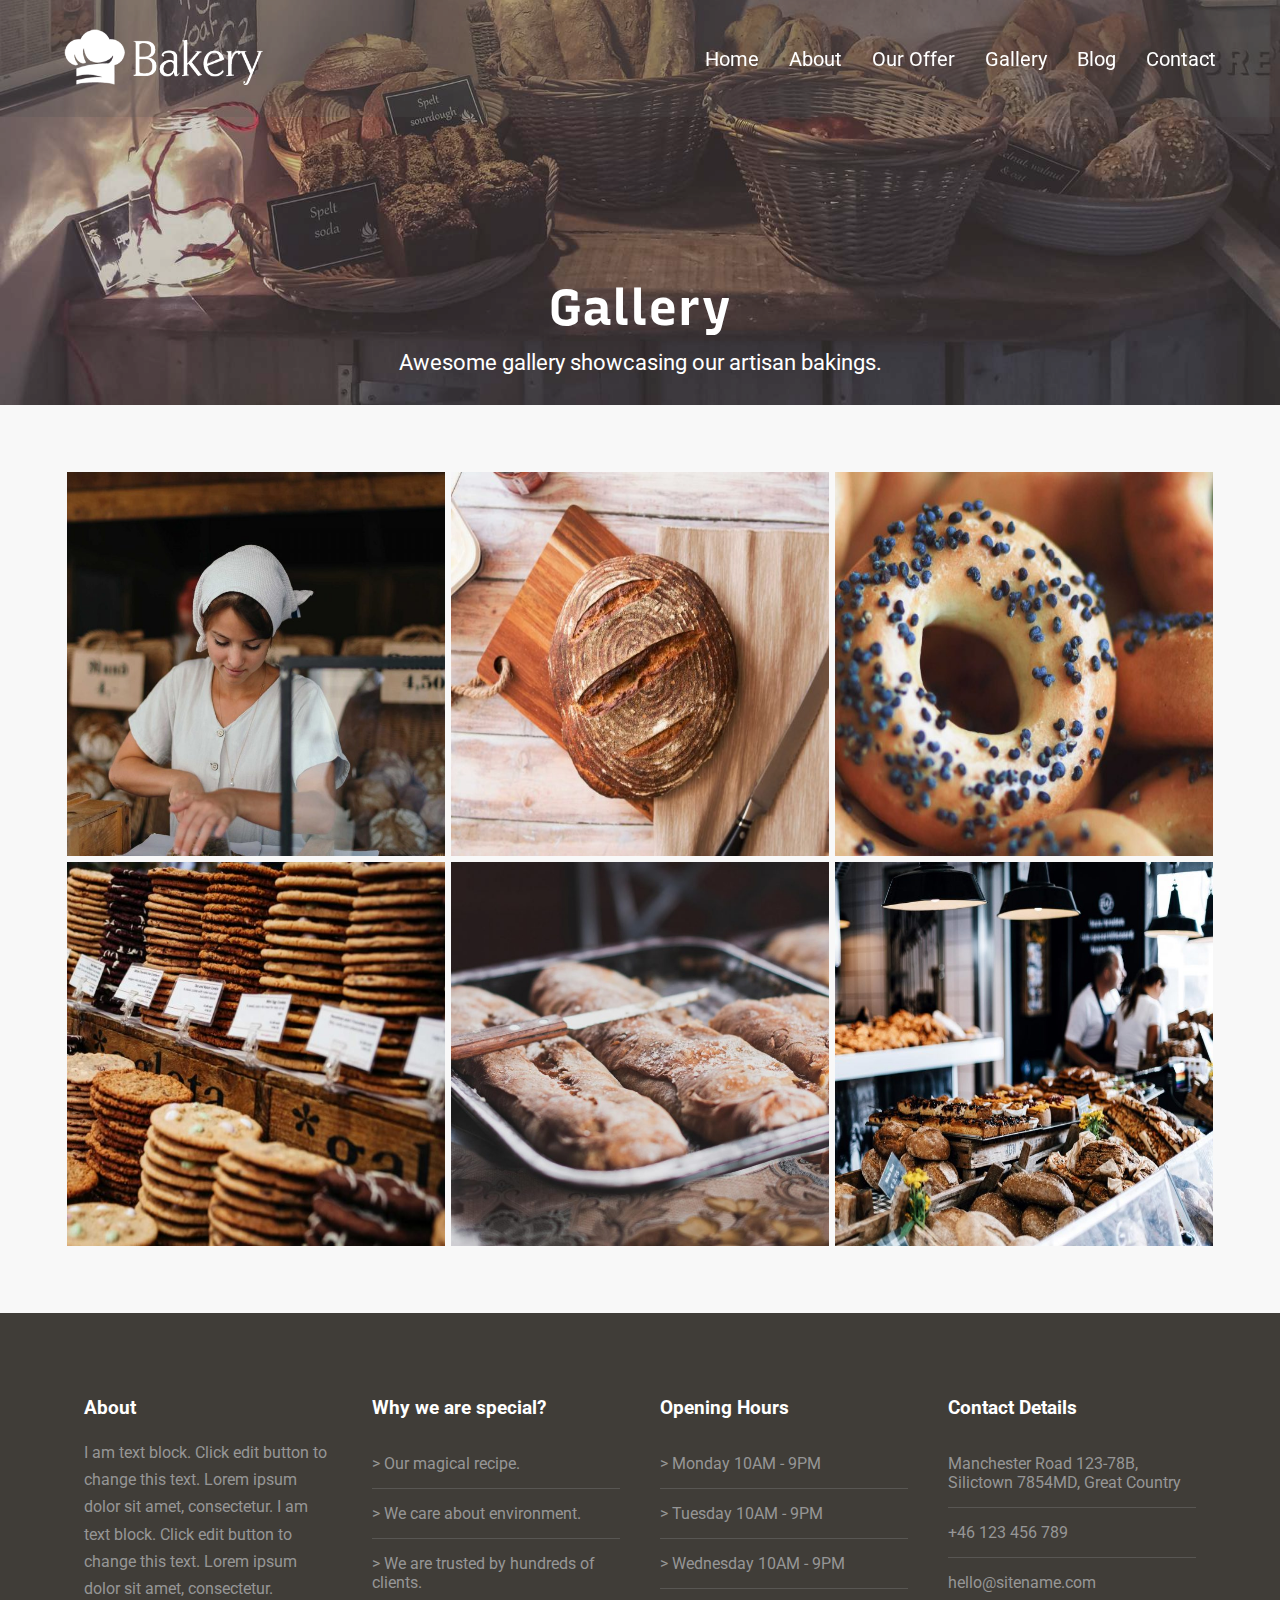
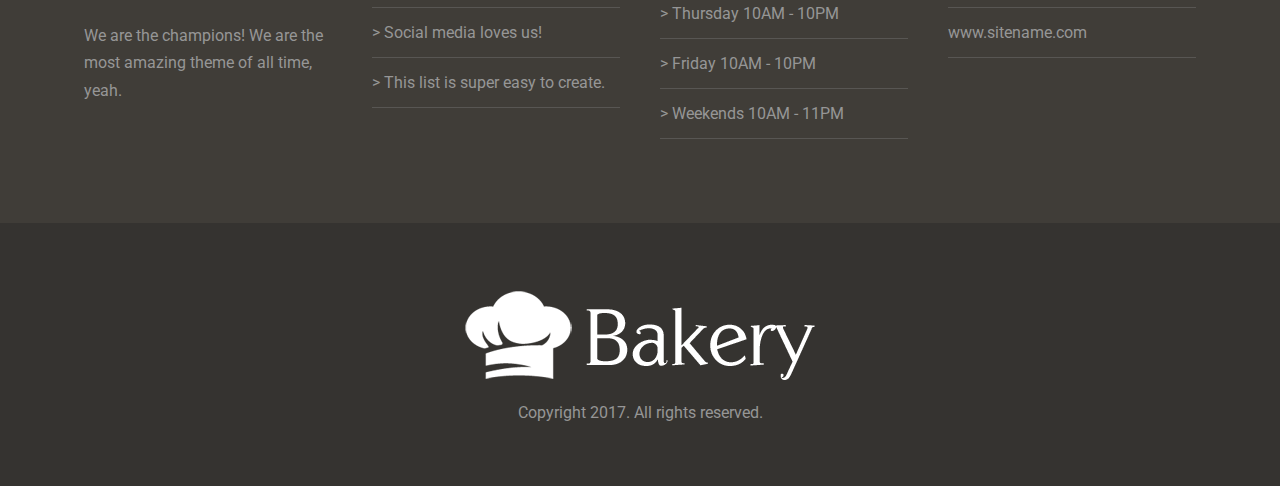
<file: index-Gallery.html>
<!DOCTYPE html>
<html lang="en">
  <head>
    <title>Document</title>
    <link
      href="https://fonts.googleapis.com/css2?family=Recursive:wght@600&display=swap"
      rel="stylesheet"
    />
    <link
      href="https://fonts.googleapis.com/css2?family=Roboto:wght@300&display=swap"
      rel="stylesheet"
    />
    <link rel="stylesheet" href="css/style-Gallery.css" />
  </head>
  <body>
    <!--start Header-->
    <header>
      <div class="overLay"></div>
      <nav>
        <div class="container">
          <a href="index.html"><img src="img/bakery-light-1.png" alt="" /></a>
          <ul>
            <li><a href="index.html">Home</a></li>
            <li><a href="index-About.html">About</a></li>
            <li><a href="index-OurOffer.html">Our Offer</a></li>
            <li><a href="index-Gallery.html">Gallery</a></li>
            <li><a href="index-Blog.html">Blog</a></li>
            <li><a href="index-Contact.html">Contact</a></li>
          </ul>
        </div>
      </nav>
      <div class="contentH">
        <h3>
          Gallery
        </h3>
        <p>Awesome gallery showcasing our artisan bakings.</p>
      </div>
    </header>
    <!--end Header-->
    <!--start Gallery-->
    <div class="Gallery">
      <div class="container">
        <img src="img/imgAbout/roman-kraft-56589-800x760.jpg" alt="" />

        <img src="img/ben-garratt-134774-600x500.jpg" alt="" />

        <img src="img/stas-ovsky-123540-600x500.jpg" alt="" />

        <img src="img/clem-onojeghuo-206832-600x500.jpg" alt="" />

        <img src="img/alexandru-stavrica-170390-800x760.jpg" alt="" />

        <img src="img/full-2-800x640.jpg" alt="" />
      </div>
    </div>
    <!--end Gallery-->
    <!--start footerA-->
    <div class="footerA">
      <div class="container">
        <div class="cartFooter">
          <h3>About</h3>
          <p>
            I am text block. Click edit button to change this text. Lorem ipsum
            dolor sit amet, consectetur. I am text block. Click edit button to
            change this text. Lorem ipsum dolor sit amet, consectetur.
          </p>
          <p>
            We are the champions! We are the most amazing theme of all time,
            yeah.
          </p>
        </div>

        <div class="cartFooter">
          <h3>Why we are special?</h3>
          <ul>
            <li>> Our magical recipe.</li>
            <li>> We care about environment.</li>
            <li>> We are trusted by hundreds of clients.</li>
            <li>> Social media loves us!</li>
            <li>> This list is super easy to create.</li>
          </ul>
        </div>

        <div class="cartFooter">
          <h3>Opening Hours</h3>
          <ul>
            <li>> Monday 10AM - 9PM</li>
            <li>> Tuesday 10AM - 9PM</li>
            <li>> Wednesday 10AM - 9PM</li>
            <li>> Thursday 10AM - 10PM</li>
            <li>> Friday 10AM - 10PM</li>
            <li>> Weekends 10AM - 11PM</li>
          </ul>
        </div>

        <div class="cartFooter">
          <h3>Contact Details</h3>
          <ul>
            <li>Manchester Road 123-78B, Silictown 7854MD, Great Country</li>
            <li><a href=""> +46 123 456 789</a></li>
            <li><a href="">hello@sitename.com</a></li>
            <li>
              <a href="http://www.sitename.com">www.sitename.com</a>
            </li>
          </ul>
        </div>
      </div>
    </div>
    <!--end footerA-->
    <!--start footerB-->
    <div class="footerB">
      <img src="img/bakery-light-1.png" alt="" />
      <p>Copyright 2017. All rights reserved.</p>
    </div>
    <!--end footerB-->
  </body>
</html>
</file>
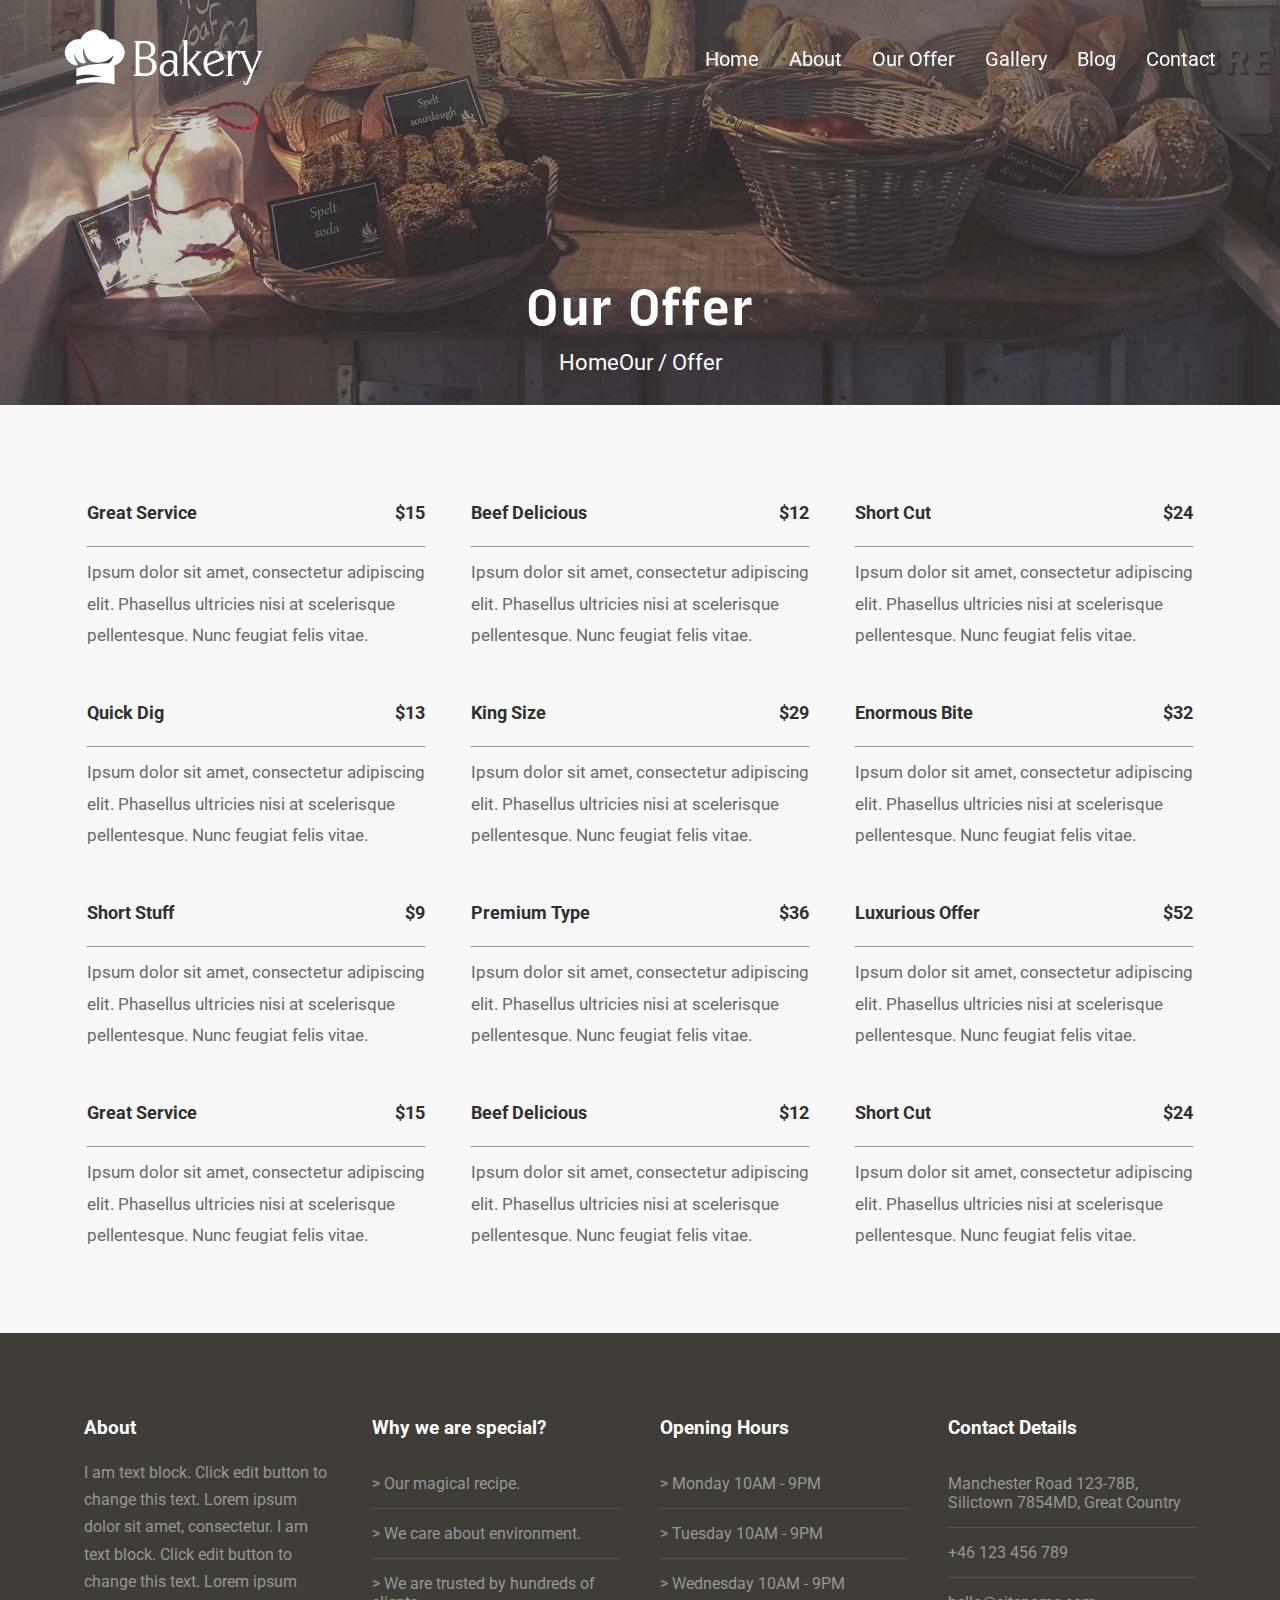
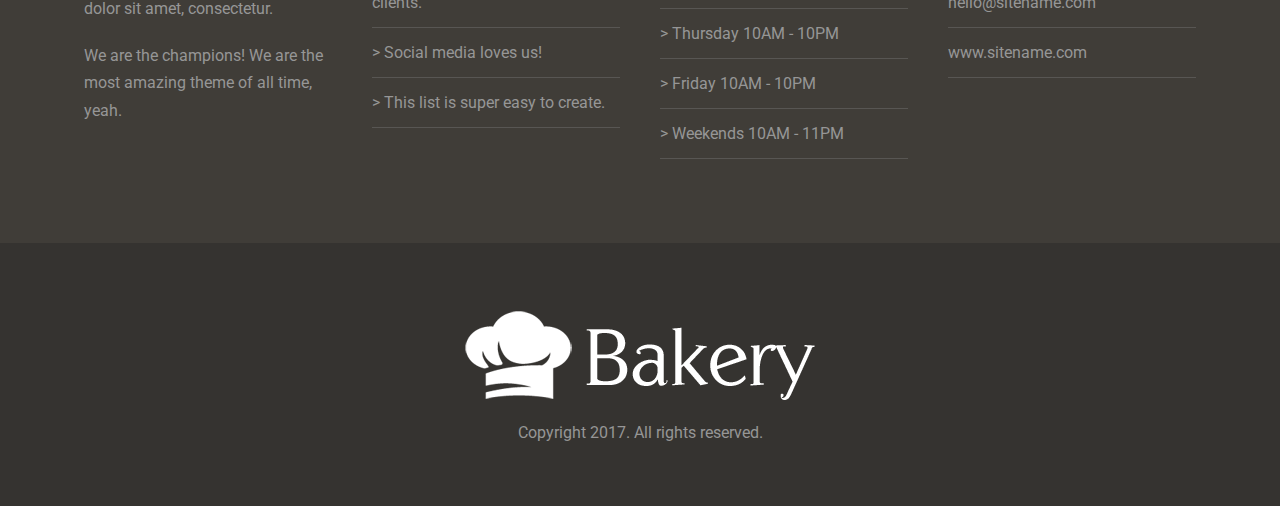
<file: index-OurOffer.html>
<!DOCTYPE html>
<html lang="en">
  <head>
    <title>Document</title>
    <link
      href="https://fonts.googleapis.com/css2?family=Recursive:wght@600&display=swap"
      rel="stylesheet"
    />
    <link
      href="https://fonts.googleapis.com/css2?family=Roboto:wght@300&display=swap"
      rel="stylesheet"
    />
    <link rel="stylesheet" href="css/style-OurOffer.css" />
  </head>
  <body>
    <!--start Header-->
    <header>
      <div class="overLay"></div>
      <nav>
        <div class="container">
          <a href="index.html"><img src="img/bakery-light-1.png" alt="" /></a>
          <ul>
            <li><a href="index.html">Home</a></li>
            <li><a href="index-About.html">About</a></li>
            <li><a href="index-OurOffer.html">Our Offer</a></li>
            <li><a href="index-Gallery.html">Gallery</a></li>
            <li><a href="index-Blog.html">Blog</a></li>
            <li><a href="index-Contact.html">Contact</a></li>
          </ul>
        </div>
      </nav>
      <div class="contentH">
        <h3>
          Our Offer
        </h3>
        <p>HomeOur / Offer</p>
      </div>
    </header>
    <!--end Header-->
    <!--start Whyour-->
    <div class="whyour">
      <div class="container">
        <div class="contentWhyour">
          <div class="cartWhy">
            <div class="headCart">
              <h2>Great Service</h2>
              <h2>$15</h2>
            </div>
            <p>
              Ipsum dolor sit amet, consectetur adipiscing elit. Phasellus
              ultricies nisi at scelerisque pellentesque. Nunc feugiat felis
              vitae.
            </p>
          </div>
          <div class="cartWhy">
            <div class="headCart">
              <h2>Beef Delicious</h2>
              <h2>$12</h2>
            </div>
            <p>
              Ipsum dolor sit amet, consectetur adipiscing elit. Phasellus
              ultricies nisi at scelerisque pellentesque. Nunc feugiat felis
              vitae.
            </p>
          </div>
          <div class="cartWhy">
            <div class="headCart">
              <h2>Short Cut</h2>
              <h2>$24</h2>
            </div>
            <p>
              Ipsum dolor sit amet, consectetur adipiscing elit. Phasellus
              ultricies nisi at scelerisque pellentesque. Nunc feugiat felis
              vitae.
            </p>
          </div>
          <div class="cartWhy">
            <div class="headCart">
              <h2>Quick Dig</h2>
              <h2>$13</h2>
            </div>
            <p>
              Ipsum dolor sit amet, consectetur adipiscing elit. Phasellus
              ultricies nisi at scelerisque pellentesque. Nunc feugiat felis
              vitae.
            </p>
          </div>
          <div class="cartWhy">
            <div class="headCart">
              <h2>King Size</h2>
              <h2>$29</h2>
            </div>
            <p>
              Ipsum dolor sit amet, consectetur adipiscing elit. Phasellus
              ultricies nisi at scelerisque pellentesque. Nunc feugiat felis
              vitae.
            </p>
          </div>
          <div class="cartWhy">
            <div class="headCart">
              <h2>Enormous Bite</h2>
              <h2>$32</h2>
            </div>
            <p>
              Ipsum dolor sit amet, consectetur adipiscing elit. Phasellus
              ultricies nisi at scelerisque pellentesque. Nunc feugiat felis
              vitae.
            </p>
          </div>
          <div class="cartWhy">
            <div class="headCart">
              <h2>Short Stuff</h2>
              <h2>$9</h2>
            </div>
            <p>
              Ipsum dolor sit amet, consectetur adipiscing elit. Phasellus
              ultricies nisi at scelerisque pellentesque. Nunc feugiat felis
              vitae.
            </p>
          </div>
          <div class="cartWhy">
            <div class="headCart">
              <h2>Premium Type</h2>
              <h2>$36</h2>
            </div>
            <p>
              Ipsum dolor sit amet, consectetur adipiscing elit. Phasellus
              ultricies nisi at scelerisque pellentesque. Nunc feugiat felis
              vitae.
            </p>
          </div>
          <div class="cartWhy">
            <div class="headCart">
              <h2>Luxurious Offer</h2>
              <h2>$52</h2>
            </div>
            <p>
              Ipsum dolor sit amet, consectetur adipiscing elit. Phasellus
              ultricies nisi at scelerisque pellentesque. Nunc feugiat felis
              vitae.
            </p>
          </div>
          <div class="cartWhy">
            <div class="headCart">
              <h2>Great Service</h2>
              <h2>$15</h2>
            </div>
            <p>
              Ipsum dolor sit amet, consectetur adipiscing elit. Phasellus
              ultricies nisi at scelerisque pellentesque. Nunc feugiat felis
              vitae.
            </p>
          </div>
          <div class="cartWhy">
            <div class="headCart">
              <h2>Beef Delicious</h2>
              <h2>$12</h2>
            </div>
            <p>
              Ipsum dolor sit amet, consectetur adipiscing elit. Phasellus
              ultricies nisi at scelerisque pellentesque. Nunc feugiat felis
              vitae.
            </p>
          </div>
          <div class="cartWhy">
            <div class="headCart">
              <h2>Short Cut</h2>
              <h2>$24</h2>
            </div>
            <p>
              Ipsum dolor sit amet, consectetur adipiscing elit. Phasellus
              ultricies nisi at scelerisque pellentesque. Nunc feugiat felis
              vitae.
            </p>
          </div>
        </div>
      </div>
    </div>
    <!--end Whyour-->
    <!--start footerA-->
    <div class="footerA">
      <div class="container">
        <div class="cartFooter">
          <h3>About</h3>
          <p>
            I am text block. Click edit button to change this text. Lorem ipsum
            dolor sit amet, consectetur. I am text block. Click edit button to
            change this text. Lorem ipsum dolor sit amet, consectetur.
          </p>
          <p>
            We are the champions! We are the most amazing theme of all time,
            yeah.
          </p>
        </div>

        <div class="cartFooter">
          <h3>Why we are special?</h3>
          <ul>
            <li>> Our magical recipe.</li>
            <li>> We care about environment.</li>
            <li>> We are trusted by hundreds of clients.</li>
            <li>> Social media loves us!</li>
            <li>> This list is super easy to create.</li>
          </ul>
        </div>

        <div class="cartFooter">
          <h3>Opening Hours</h3>
          <ul>
            <li>> Monday 10AM - 9PM</li>
            <li>> Tuesday 10AM - 9PM</li>
            <li>> Wednesday 10AM - 9PM</li>
            <li>> Thursday 10AM - 10PM</li>
            <li>> Friday 10AM - 10PM</li>
            <li>> Weekends 10AM - 11PM</li>
          </ul>
        </div>

        <div class="cartFooter">
          <h3>Contact Details</h3>
          <ul>
            <li>Manchester Road 123-78B, Silictown 7854MD, Great Country</li>
            <li><a href=""> +46 123 456 789</a></li>
            <li><a href="">hello@sitename.com</a></li>
            <li>
              <a href="http://www.sitename.com">www.sitename.com</a>
            </li>
          </ul>
        </div>
      </div>
    </div>
    <!--end footerA-->
    <!--start footerB-->
    <div class="footerB">
      <img src="img/bakery-light-1.png" alt="" />
      <p>Copyright 2017. All rights reserved.</p>
    </div>
    <!--end footerB-->
  </body>
</html>
</file>
<file: css/style.css>
* {
  margin: 0;
  padding: 0;
  box-sizing: border-box;
}
.container {
  width: 90%;
  margin: 0 auto;
}
/*start Header*/

.font
{
    background-color:white;
    position: fixed;
    top: 30%;
    left: -6px;
    font-size: 20px;
    padding: 5px;
    color: rgb(255, 255, 255); 
}
.ani
{
  width: 20px;
  height: 40px;
  border: solid rgb(255, 255, 255) 2px;
  display: flex;
  padding-top: 5px;
  justify-content: center;
  position: relative;
  animation: move-ani 1s infinite alternate;
}
@keyframes move-ani
{
  0%{top: 45px;}
  100%{top: 85px;}
}
.point
{
  width: 6px;
  height: 6px;
  background-color: rgb(228, 107, 107);
  position: relative;

  animation: move-point 2s infinite alternate;

}

@keyframes move-point
{
  0%{top: 0%;opacity: 0;}
  100%{top: 70%;opacity: 1;}
}

header {
  background-image: url("../img/drew-coffman-1872.jpg");
  height: 100vh;
  width: 100%;
  background-size: cover;
  background-position: center;
  font-family: "Roboto", sans-serif;
  position: relative;
}
header .overLay {
  position: absolute;
  background-color: rgba(82, 82, 82, 0.233);
  width: 100%;
  height: 100%;
  z-index: 0;
}
header nav {
  height: 13vh;
  width: 100%;
  background-color: rgba(82, 82, 82, 0.233);
  position: fixed;
  z-index: 9999;
}
header nav .container {
  height: 100%;
  display: flex;
  justify-content: space-between;
  align-items: center;
}
header nav .container ul {
  display: flex;
  list-style: none;
  font-size: 20px;
}
header nav .container ul li {
  padding-left: 30px;
}
header nav .container ul li a {
  text-decoration: none;
  color: #ffffff;
}
header nav .container img {
  width: 200px;
  height: 60px;
}
header .contentH {
  display: flex;
  justify-content: center;
  align-items: center;
  flex-direction: column;
  text-align: center;
  height: 100%;
  color: #ffffff;
  position: relative;
  z-index: 1;
}
header .contentH p {
  font-size: 22px;
  margin-bottom: 15px;
}
header .contentH h1 {
  font-size: 76px;
  margin-bottom: 20px;
  font-family: "Recursive", sans-serif;
}
header .contentH h3 {
  font-size: 24px;
  line-height: 45px;
  margin-bottom: 70px;
}
header .contentH a.btnA,
header .contentH a.btnB {
  padding: 20px 28px;
  border-radius: 5px;
  font-weight: 600;
  margin-right: 10px;
  cursor: pointer;
  text-decoration: none;
  color: #ffffff;
}
header .contentH a.btnA {
  background-color: #8e7754;
}
header .contentH a.btnB {
  border: 2px solid #ffffff;
}
/*end Header*/
/*start WwA*/
.WwA {
  padding: 5% 0;
  font-family: "Roboto", sans-serif;
}
.WwA .container {
  display: flex;
  justify-content: space-between;
}
.WwA img {
  width: 45%;
}
.WwA .contentWwA {
  width: 48%;
  display: flex;
  justify-content: center;
  flex-direction: column;
}
.WwA .contentWwA h2 {
  font-size: 32px;
  color: #303030;
  font-family: "Recursive", sans-serif;
  margin-bottom: 30px;
}
.WwA .contentWwA p {
  line-height: 1.86em;
  font-size: 17px;
  color: #686868;
  margin-bottom: 30px;
}
.WwA .contentWwA div {
  width: 344px;
  display: flex;
  justify-content: flex-start;
  align-items: center;
}
.WwA .contentWwA div span img {
  height: 25px;
  width: 25px;
}
.WwA .contentWwA div span {
  border: 1px solid #686868;
  border-radius: 50%;
  height: 45px;
  width: 45px;
  display: flex;
  align-items: center;
  justify-content: center;
  margin-right: 10px;
}

.WwA .contentWwA ul {
  list-style: none;
  color: #686868;
  font-size: 17px;
}
.WwA .contentWwA ul li {
  padding: 8px;
  padding-left: 0;
}
/*end WwA*/
/*start location*/
.location {
  padding: 5% 0;
  background-color: #f8f8f8;
  font-family: "Roboto", sans-serif;
}
.location .container {
  display: flex;
  justify-content: space-between;
}
.location .contentLocat {
  width: 45%;
  display: flex;
  justify-content: center;
  flex-direction: column;
}
.location img {
  width: 48%;
}
.location .contentLocat p {
  line-height: 1.86em;
  font-size: 17px;
  color: #686868;
  margin-bottom: 30px;
}
.location .contentLocat h2 {
  font-size: 32px;
  color: #303030;
  font-family: "Recursive", sans-serif;
  margin-bottom: 30px;
}
/*end location*/
/*start baking*/
.baking {
  padding: 5% 0;
  text-align: center;
  font-family: "Roboto", sans-serif;
}
.baking h2 {
  font-size: 32px;
  color: #303030;
  font-family: "Recursive", sans-serif;
  margin-bottom: 30px;
}
.baking p {
  font-size: 17px;
  color: #686868;
}
.baking .contentBak {
  display: flex;
  margin-top: 30px;
}
.baking .contentBak .cartBak {
  width: 35%;
  padding: 20px;
}
.baking .contentBak .cartBak h3 {
  margin: 20px 0;
}
.baking .contentBak .cartBak p {
  line-height: 1.86em;
}
.baking .contentBak .cartBak img {
  width: 100%;
  height: 300px;
}
/*end baking*/
/*start contact*/
.contact {
  padding: 5% 0;
  background-color: #f8f8f8;
  font-family: "Roboto", sans-serif;
}
.contact .container {
  display: flex;
  justify-content: space-between;
}
.contact iframe {
  width: 48%;
}
.contact .contentConta {
  width: 45%;
  display: flex;
  justify-content: center;
  flex-direction: column;
}
.contact .contentConta h2 {
  font-size: 32px;
  color: #303030;
  font-family: "Recursive", sans-serif;
  margin-bottom: 30px;
}
.contact .contentConta p {
  line-height: 1.86em;
  font-size: 17px;
  color: #686868;
  margin-bottom: 30px;
}
.contact .contentConta div {
  width: 374px;
  display: flex;
  justify-content: flex-start;
  align-items: center;
}
.contact .contentConta div span img {
  height: 25px;
  width: 25px;
}
.contact .contentConta span {
  border: 1px solid #686868;
  border-radius: 50%;
  height: 45px;
  width: 45px;
  display: flex;
  align-items: center;
  justify-content: center;
  margin-right: 10px;
}

.contact .contentConta ul {
  list-style: none;
  color: #686868;
  font-size: 17px;
}
.contact .contentConta ul li {
  padding: 8px;
  padding-left: 0;
}
/*end contact*/
/*start footerA*/
.footerA {
  background-color: #403d38;
  padding: 5% 0;
  font-family: "Roboto", sans-serif;
  color: #ffffff;
}
.footerA .container {
  display: flex;
  justify-content: center;
}
.footerA .cartFooter {
  width: 27%;
  padding: 20px;
}
.footerA .cartFooter h3 {
  margin-bottom: 20px;
}
.footerA .cartFooter p {
  color: #969696;
  line-height: 1.7em;
  margin-bottom: 20px;
}
.footerA .container ul {
  list-style: none;
  color: #969696;
}
.footerA .container ul li {
  padding: 15px;
  padding-left: 0;
  border-bottom: 1px solid #96969649;
}
.footerA .container ul li a {
  text-decoration: none;
  color: #969696;
}
/*end footerA*/
/*start footerB*/
.footerB {
  background-color: #353330;
  padding: 5% 0;
  font-family: "Roboto", sans-serif;
  color: #969696;
  display: flex;
  flex-direction: column;
  justify-content: center;
  align-items: center;
}
.footerB p {
  margin-top: 20px;
}
/*end footerB*/
</file>
<file: css/style-About.css>
* {
  margin: 0;
  padding: 0;
  box-sizing: border-box;
}
.container {
  width: 90%;
  margin: 0 auto;
}
/*start Header*/
header {
  background-image: url("../img/drew-coffman-1872.jpg");
  height: 45vh;
  width: 100%;
  background-size: cover;
  background-position: center bottom;
  font-family: "Roboto", sans-serif;
  position: relative;
}
header .overLay {
  position: absolute;
  background-color: rgba(82, 82, 82, 0.233);
  width: 100%;
  height: 100%;
  z-index: 0;
}
header nav {
  height: 13vh;
  width: 100%;
  background-color: rgba(82, 82, 82, 0.233);
  position: fixed;
  z-index: 9999;
}
header nav .container {
  height: 100%;
  display: flex;
  justify-content: space-between;
  align-items: center;
}
header nav .container ul {
  display: flex;
  list-style: none;
  font-size: 20px;
}
header nav .container ul li {
  padding-left: 30px;
}
header nav .container ul li a {
  text-decoration: none;
  color: #ffffff;
}
header nav .container img {
  width: 200px;
  height: 60px;
}
header .contentH {
  display: flex;
  justify-content: flex-end;
  flex-direction: column;
  text-align: center;
  height: 100%;
  color: #ffffff;
  position: relative;
  z-index: 1;
}
header .contentH p {
  font-size: 22px;
  padding-bottom: 30px;
}
header .contentH h3 {
  font-size: 50px;
  line-height: 45px;
  margin-bottom: 20px;
  font-family: "Recursive", sans-serif;
}
/*end Header*/
/*start OurStory*/
.OurStory {
  padding: 5% 0;
  font-family: "Roboto", sans-serif;
}
.OurStory .container {
  display: flex;
  justify-content: space-between;
}
.OurStory img {
  width: 45%;
}
.OurStory .contentOurStory {
  width: 48%;
  display: flex;
  justify-content: center;
  flex-direction: column;
}
.OurStory .contentOurStory h2 {
  font-size: 32px;
  color: #303030;
  font-family: "Recursive", sans-serif;
  margin-bottom: 30px;
}
.OurStory .contentOurStory p {
  line-height: 1.86em;
  font-size: 17px;
  color: #686868;
  margin-bottom: 30px;
}
/*end OurStory*/
/*start Whyour*/
.whyour {
  padding: 5% 0;
  font-family: "Roboto", sans-serif;
  background-color: #f8f8f8;
}
.whyour .container {
  display: flex;

  align-items: center;
  flex-direction: column;
}
.whyour img {
  height: 25px;
  width: 25px;
  margin-bottom: 20px;
}
.whyour h2 {
  font-size: 32px;
  color: #303030;
  font-family: "Recursive", sans-serif;
  margin-bottom: 20px;
}
.whyour p {
  line-height: 1.86em;
  font-size: 17px;
  color: #686868;
}
.whyour .contentWhyour {
  display: flex;
  flex-wrap: wrap;
  margin-top: 50px;
}
.whyour .contentWhyour .cartWhy {
  width: 33.33333%;
  height: 200px;
  padding: 23px;
}
.whyour .contentWhyour .cartWhy h2 {
  font-family: "Roboto", sans-serif;
  font-size: 18px;
  color: #303030;
  margin-bottom: 13px;
}
/*end Whyour*/

/*start footerA*/
.footerA {
  background-color: #403d38;
  padding: 5% 0;
  font-family: "Roboto", sans-serif;
  color: #ffffff;
}
.footerA .container {
  display: flex;
  justify-content: center;
}
.footerA .cartFooter {
  width: 27%;
  padding: 20px;
}
.footerA .cartFooter h3 {
  margin-bottom: 20px;
}
.footerA .cartFooter p {
  color: #969696;
  line-height: 1.7em;
  margin-bottom: 20px;
}
.footerA .container ul {
  list-style: none;
  color: #969696;
}
.footerA .container ul li {
  padding: 15px;
  padding-left: 0;
  border-bottom: 1px solid #96969649;
}
.footerA .container ul li a {
  text-decoration: none;
  color: #969696;
}
/*end footerA*/
/*start footerB*/
.footerB {
  background-color: #353330;
  padding: 5% 0;
  font-family: "Roboto", sans-serif;
  color: #969696;
  display: flex;
  flex-direction: column;
  justify-content: center;
  align-items: center;
}
.footerB p {
  margin-top: 20px;
}
/*end footerB*/
/*start testemonial*/
.testemonial {
  background-color: #8e7754;
  padding: 5% 0;
  font-family: "Roboto", sans-serif;
  color: #ffffff;
}
.testemonial .container {
  display: flex;
  justify-content: center;
}
.testemonial .cartTestemonial {
  display: flex;
  height: 200px;
  width: 25%;
  flex-direction: column;
  justify-content: center;
  align-items: center;
}
.testemonial .cartTestemonial img {
  width: 40px;
  height: 40px;
  margin-bottom: 20px;
}
.testemonial .cartTestemonial img {
  width: 40px;
  height: 40px;
  margin-bottom: 20px;
}
.testemonial .cartTestemonial h2 {
  font-size: 32px;
  font-family: "Recursive", sans-serif;
  margin-bottom: 20px;
}
/*end testemonial*/
</file>
<file: css/style-Blog.css>
* {
  margin: 0;
  padding: 0;
  box-sizing: border-box;
}
.container {
  width: 90%;
  margin: 0 auto;
}
/*start Header*/
header {
  background-image: url("../img/drew-coffman-1872.jpg");
  height: 45vh;
  width: 100%;
  background-size: cover;
  background-position: center bottom;
  font-family: "Roboto", sans-serif;
  position: relative;
}
header .overLay {
  position: absolute;
  background-color: rgba(82, 82, 82, 0.233);
  width: 100%;
  height: 100%;
  z-index: 0;
}
header nav {
  height: 13vh;
  width: 100%;
  background-color: rgba(82, 82, 82, 0.233);
  position: fixed;
  z-index: 9999;
}
header nav .container {
  height: 100%;
  display: flex;
  justify-content: space-between;
  align-items: center;
}
header nav .container ul {
  display: flex;
  list-style: none;
  font-size: 20px;
}
header nav .container ul li {
  padding-left: 30px;
}
header nav .container ul li a {
  text-decoration: none;
  color: #ffffff;
}
header nav .container img {
  width: 200px;
  height: 60px;
}
header .contentH {
  display: flex;
  justify-content: flex-end;
  flex-direction: column;
  text-align: center;
  height: 100%;
  color: #ffffff;
  position: relative;
  z-index: 1;
}
header .contentH p {
  font-size: 22px;
  padding-bottom: 30px;
}
header .contentH h3 {
  font-size: 50px;
  line-height: 45px;
  margin-bottom: 20px;
  font-family: "Recursive", sans-serif;
}
/*end Header*/
/*start Gallery*/
.Gallery {
  padding: 5% 0;
  font-family: "Roboto", sans-serif;
}
.Gallery .container {
  display: flex;
  flex-wrap: wrap;
}
.Gallery .contaireGalA {
  display: flex;
  flex-wrap: wrap;
  width: 75%;
}
.Gallery .contaireGalB {
  width: 25%;
  padding-left: 20px;
}
.Gallery .contaireGalB input {
  width: 100%;
  border: 1px solid #f1f1f1;
  height: 40px;
  padding-left: 10px;
}
.Gallery .contaireGalB .underLing {
  background-color: #f1f1f1;
  width: 100%;
  height: 1px;
  margin: 35px 0 5px 0;
}
.Gallery .contaireGalB ul {
  list-style: none;
  border-bottom: 1px solid #f1f1f1;
  padding: 30px 0 0 0;
}
.Gallery .contaireGalB ul li {
  padding: 0 0 30px 0;
}
.Gallery .contaireGalB ul li h3 {
  color: black;
}
.Gallery .contaireGalB ul li a {
  text-decoration: none;
  color: #9b9b9b;
}
.Gallery .GalA,
.Gallery .GalB {
  width: 48%;
  margin-right: 2%;
  margin-bottom: 10px;
}
.Gallery .GalA img {
  height: 250px;
  width: 100%;
}
.Gallery .GalB img {
  height: 300px;
  width: 100%;
}
.Gallery .contentGal {
  margin-top: -4px;
  padding: 24px;
  border: 1px solid rgba(204, 204, 204, 0.514);
  margin-bottom: 28px;
}
.Gallery .contentGal h6 {
  color: #cccccc;
  font-size: 11px;
  padding: 13px 0;
}
.Gallery .contentGal p {
  line-height: 1.7em;
  padding-bottom: 10px;
}
.Gallery .contentGal a {
  text-decoration: none;
  color: #666;
  font-size: 13px;
}
.Gallery .backHead {
  width: 100%;
  background-color: #8e7754;
  padding: 25px;
  margin-bottom: 4px;
  color: #ffffff;
}
.Gallery .backHead p {
  line-height: 1.7em;
  padding-bottom: 10px;
  font-size: 18px;
}

/*end Gallery*/
/*start footerA*/
.footerA {
  background-color: #403d38;
  padding: 5% 0;
  font-family: "Roboto", sans-serif;
  color: #ffffff;
}
.footerA .container {
  display: flex;
  justify-content: center;
}
.footerA .cartFooter {
  width: 27%;
  padding: 20px;
}
.footerA .cartFooter h3 {
  margin-bottom: 20px;
}
.footerA .cartFooter p {
  color: #969696;
  line-height: 1.7em;
  margin-bottom: 20px;
}
.footerA .container ul {
  list-style: none;
  color: #969696;
}
.footerA .container ul li {
  padding: 15px;
  padding-left: 0;
  border-bottom: 1px solid #96969649;
}
.footerA .container ul li a {
  text-decoration: none;
  color: #969696;
}
/*end footerA*/
/*start footerB*/
.footerB {
  background-color: #353330;
  padding: 5% 0;
  font-family: "Roboto", sans-serif;
  color: #969696;
  display: flex;
  flex-direction: column;
  justify-content: center;
  align-items: center;
}
.footerB p {
  margin-top: 20px;
}
/*end footerB*/
</file>
<file: css/style-Contact.css>
* {
  margin: 0;
  padding: 0;
  box-sizing: border-box;
}
.container {
  width: 90%;
  margin: 0 auto;
}
/*start Header*/
header {
  background-image: url("../img/drew-coffman-1872.jpg");
  height: 45vh;
  width: 100%;
  background-size: cover;
  background-position: center bottom;
  font-family: "Roboto", sans-serif;
  position: relative;
}
header .overLay {
  position: absolute;
  background-color: rgba(82, 82, 82, 0.233);
  width: 100%;
  height: 100%;
  z-index: 0;
}
header nav {
  height: 13vh;
  width: 100%;
  background-color: rgba(82, 82, 82, 0.233);
  position: fixed;
  z-index: 9999;
}
header nav .container {
  height: 100%;
  display: flex;
  justify-content: space-between;
  align-items: center;
}
header nav .container ul {
  display: flex;
  list-style: none;
  font-size: 20px;
}
header nav .container ul li {
  padding-left: 30px;
}
header nav .container ul li a {
  text-decoration: none;
  color: #ffffff;
}
header nav .container img {
  width: 200px;
  height: 60px;
}
header .contentH {
  display: flex;
  justify-content: flex-end;
  flex-direction: column;
  text-align: center;
  height: 100%;
  color: #ffffff;
  position: relative;
  z-index: 1;
}
header .contentH p {
  font-size: 22px;
  padding-bottom: 30px;
}
header .contentH h3 {
  font-size: 50px;
  line-height: 45px;
  margin-bottom: 20px;
  font-family: "Recursive", sans-serif;
}
/*end Header*/
/*start Gallery*/
.Gallery {
  padding: 5% 0;
  font-family: "Roboto", sans-serif;
}
.Gallery .container {
  display: flex;
  flex-wrap: wrap;
}
.Gallery .contaireGalA {
  width: 65%;
}
.Gallery .contaireGalA form .headForm {
  display: flex;
  justify-content: space-between;
  width: 100%;
}
.Gallery .contaireGalB {
  width: 35%;
  padding-left: 70px;
}
.Gallery .contaireGalB h2 {
  margin-bottom: 20px;
}
.Gallery .contaireGalB p {
  line-height: 1.86em;
  font-size: 17px;
  color: #686868;
  margin-bottom: 30px;
}
.Gallery .contaireGalB div {
  width: 374px;
  display: flex;
  justify-content: flex-start;
  align-items: center;
}
.Gallery .contaireGalB div span img {
  height: 25px;
  width: 25px;
}
.Gallery .contaireGalB span {
  border: 1px solid #686868;
  border-radius: 50%;
  height: 45px;
  width: 45px;
  display: flex;
  align-items: center;
  justify-content: center;
  margin-right: 10px;
}

.Gallery .contaireGalB ul {
  list-style: none;
  color: #686868;
  font-size: 17px;
}
.Gallery .contaireGalB ul li {
  padding: 8px;
  padding-left: 0;
}

.Gallery .contaireGalA form .headForm input[type="text"] {
  width: 48%;
}
.Gallery .contaireGalA form input[type="text"] {
  width: 100%;
  height: 50px;
  padding-left: 10px;
  margin-bottom: 20px;
  border: 1px solid #c9c9c9;
}
.Gallery .contaireGalA form textarea {
  width: 100%;
  height: 300px;
  padding: 10px 0 0 10px;
  border: 1px solid #c9c9c9;
  resize: none;
}
.Gallery .contaireGalA form button {
  background-color: #8e7754;
  border: none;
  padding: 18px 22px;
  color: #ffffff;
  font-weight: 700;
  border-radius: 5px;
  margin-top: 20px;
}
.Gallery .contaireGalA h2 {
  margin-bottom: 20px;
}
/*end Gallery*/
/*start Iframe*/
iframe {
  width: 100%;
  height: 450px;
}
/*end Iframe*/
/*start footerA*/
.footerA {
  background-color: #403d38;
  padding: 5% 0;
  font-family: "Roboto", sans-serif;
  color: #ffffff;
  margin-top: -4px;
}
.footerA .container {
  display: flex;
  justify-content: center;
}
.footerA .cartFooter {
  width: 27%;
  padding: 20px;
}
.footerA .cartFooter h3 {
  margin-bottom: 20px;
}
.footerA .cartFooter p {
  color: #969696;
  line-height: 1.7em;
  margin-bottom: 20px;
}
.footerA .container ul {
  list-style: none;
  color: #969696;
}
.footerA .container ul li {
  padding: 15px;
  padding-left: 0;
  border-bottom: 1px solid #96969649;
}
.footerA .container ul li a {
  text-decoration: none;
  color: #969696;
}
/*end footerA*/
/*start footerB*/
.footerB {
  background-color: #353330;
  padding: 5% 0;
  font-family: "Roboto", sans-serif;
  color: #969696;
  display: flex;
  flex-direction: column;
  justify-content: center;
  align-items: center;
}
.footerB p {
  margin-top: 20px;
}
/*end footerB*/
</file>
<file: css/style-Gallery.css>
* {
  margin: 0;
  padding: 0;
  box-sizing: border-box;
}
.container {
  width: 90%;
  margin: 0 auto;
}
/*start Header*/
header {
  background-image: url("../img/drew-coffman-1872.jpg");
  height: 45vh;
  width: 100%;
  background-size: cover;
  background-position: center bottom;
  font-family: "Roboto", sans-serif;
  position: relative;
}
header .overLay {
  position: absolute;
  background-color: rgba(82, 82, 82, 0.233);
  width: 100%;
  height: 100%;
  z-index: 0;
}
header nav {
  height: 13vh;
  width: 100%;
  background-color: rgba(82, 82, 82, 0.233);
  position: fixed;
  z-index: 9999;
}
header nav .container {
  height: 100%;
  display: flex;
  justify-content: space-between;
  align-items: center;
}
header nav .container ul {
  display: flex;
  list-style: none;
  font-size: 20px;
}
header nav .container ul li {
  padding-left: 30px;
}
header nav .container ul li a {
  text-decoration: none;
  color: #ffffff;
}
header nav .container img {
  width: 200px;
  height: 60px;
}
header .contentH {
  display: flex;
  justify-content: flex-end;
  flex-direction: column;
  text-align: center;
  height: 100%;
  color: #ffffff;
  position: relative;
  z-index: 1;
}
header .contentH p {
  font-size: 22px;
  padding-bottom: 30px;
}
header .contentH h3 {
  font-size: 50px;
  line-height: 45px;
  margin-bottom: 20px;
  font-family: "Recursive", sans-serif;
}
/*end Header*/
/*start Gallery*/
.Gallery {
  padding: 5% 0;
  font-family: "Roboto", sans-serif;
  background-color: #f8f8f8;
}
.Gallery .container {
  display: flex;
  flex-wrap: wrap;
}
.Gallery img {
  height: 390px;
  width: 33.33333%;
  padding: 3px;
}

/*end Gallery*/
/*start footerA*/
.footerA {
  background-color: #403d38;
  padding: 5% 0;
  font-family: "Roboto", sans-serif;
  color: #ffffff;
}
.footerA .container {
  display: flex;
  justify-content: center;
}
.footerA .cartFooter {
  width: 27%;
  padding: 20px;
}
.footerA .cartFooter h3 {
  margin-bottom: 20px;
}
.footerA .cartFooter p {
  color: #969696;
  line-height: 1.7em;
  margin-bottom: 20px;
}
.footerA .container ul {
  list-style: none;
  color: #969696;
}
.footerA .container ul li {
  padding: 15px;
  padding-left: 0;
  border-bottom: 1px solid #96969649;
}
.footerA .container ul li a {
  text-decoration: none;
  color: #969696;
}
/*end footerA*/
/*start footerB*/
.footerB {
  background-color: #353330;
  padding: 5% 0;
  font-family: "Roboto", sans-serif;
  color: #969696;
  display: flex;
  flex-direction: column;
  justify-content: center;
  align-items: center;
}
.footerB p {
  margin-top: 20px;
}
/*end footerB*/
</file>
<file: css/style-OurOffer.css>
* {
  margin: 0;
  padding: 0;
  box-sizing: border-box;
}
.container {
  width: 90%;
  margin: 0 auto;
}
/*start Header*/
header {
  background-image: url("../img/drew-coffman-1872.jpg");
  height: 45vh;
  width: 100%;
  background-size: cover;
  background-position: center bottom;
  font-family: "Roboto", sans-serif;
  position: relative;
}
header .overLay {
  position: absolute;
  background-color: rgba(82, 82, 82, 0.233);
  width: 100%;
  height: 100%;
  z-index: 0;
}
header nav {
  height: 13vh;
  width: 100%;
  background-color: rgba(82, 82, 82, 0.233);
  position: fixed;
  z-index: 9999;
}
header nav .container {
  height: 100%;
  display: flex;
  justify-content: space-between;
  align-items: center;
}
header nav .container ul {
  display: flex;
  list-style: none;
  font-size: 20px;
}
header nav .container ul li {
  padding-left: 30px;
}
header nav .container ul li a {
  text-decoration: none;
  color: #ffffff;
}
header nav .container img {
  width: 200px;
  height: 60px;
}
header .contentH {
  display: flex;
  justify-content: flex-end;
  flex-direction: column;
  text-align: center;
  height: 100%;
  color: #ffffff;
  position: relative;
  z-index: 1;
}
header .contentH p {
  font-size: 22px;
  padding-bottom: 30px;
}
header .contentH h3 {
  font-size: 50px;
  line-height: 45px;
  margin-bottom: 20px;
  font-family: "Recursive", sans-serif;
}
/*end Header*/
/*start Whyour*/
.whyour {
  padding: 5% 0;
  font-family: "Roboto", sans-serif;
  background-color: #f8f8f8;
}
.whyour .container {
  display: flex;
  align-items: center;
  flex-direction: column;
}
.whyour img {
  height: 25px;
  width: 25px;
  margin-bottom: 20px;
}
.whyour p {
  line-height: 1.86em;
  font-size: 17px;
  color: #686868;
}
.whyour .contentWhyour {
  display: flex;
  flex-wrap: wrap;
}
.whyour .contentWhyour .cartWhy {
  width: 33.33333%;
  height: 200px;
  padding: 23px;
}
.whyour .contentWhyour .cartWhy .headCart {
  padding: 10px 0;
  display: flex;
  justify-content: space-between;
  border-bottom: 1px solid #9b9b9b;
  margin-bottom: 10px;
}
.whyour .contentWhyour .cartWhy h2 {
  font-family: "Roboto", sans-serif;
  font-size: 18px;
  color: #303030;
  margin-bottom: 13px;
}
/*end Whyour*/

/*start footerA*/
.footerA {
  background-color: #403d38;
  padding: 5% 0;
  font-family: "Roboto", sans-serif;
  color: #ffffff;
}
.footerA .container {
  display: flex;
  justify-content: center;
}
.footerA .cartFooter {
  width: 27%;
  padding: 20px;
}
.footerA .cartFooter h3 {
  margin-bottom: 20px;
}
.footerA .cartFooter p {
  color: #969696;
  line-height: 1.7em;
  margin-bottom: 20px;
}
.footerA .container ul {
  list-style: none;
  color: #969696;
}
.footerA .container ul li {
  padding: 15px;
  padding-left: 0;
  border-bottom: 1px solid #96969649;
}
.footerA .container ul li a {
  text-decoration: none;
  color: #969696;
}
/*end footerA*/
/*start footerB*/
.footerB {
  background-color: #353330;
  padding: 5% 0;
  font-family: "Roboto", sans-serif;
  color: #969696;
  display: flex;
  flex-direction: column;
  justify-content: center;
  align-items: center;
}
.footerB p {
  margin-top: 20px;
}
/*end footerB*/
/*start testemonial*/
.testemonial {
  background-color: #8e7754;
  padding: 5% 0;
  font-family: "Roboto", sans-serif;
  color: #ffffff;
}
.testemonial .container {
  display: flex;
  justify-content: center;
}
.testemonial .cartTestemonial {
  display: flex;
  height: 200px;
  width: 25%;
  flex-direction: column;
  justify-content: center;
  align-items: center;
}
.testemonial .cartTestemonial img {
  width: 40px;
  height: 40px;
  margin-bottom: 20px;
}
.testemonial .cartTestemonial img {
  width: 40px;
  height: 40px;
  margin-bottom: 20px;
}
.testemonial .cartTestemonial h2 {
  font-size: 32px;
  font-family: "Recursive", sans-serif;
  margin-bottom: 20px;
}
/*end testemonial*/
</file>
